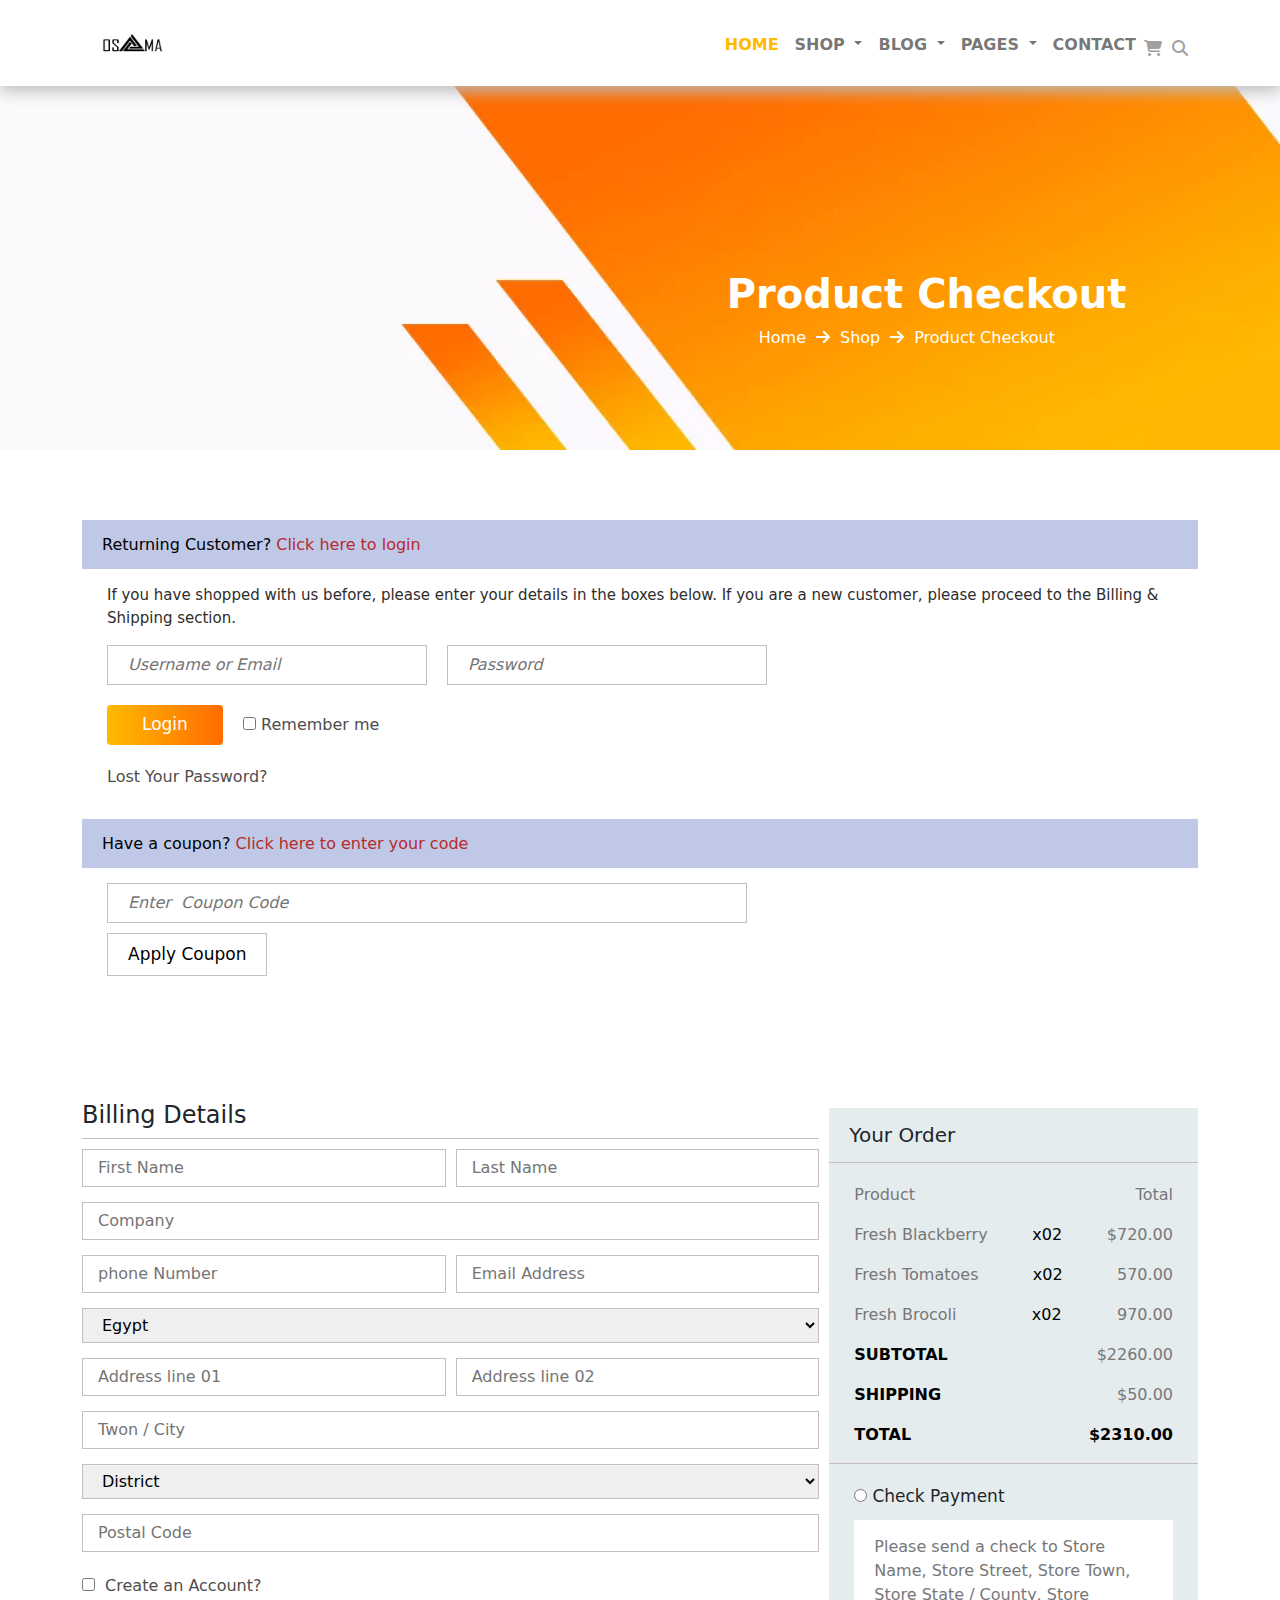
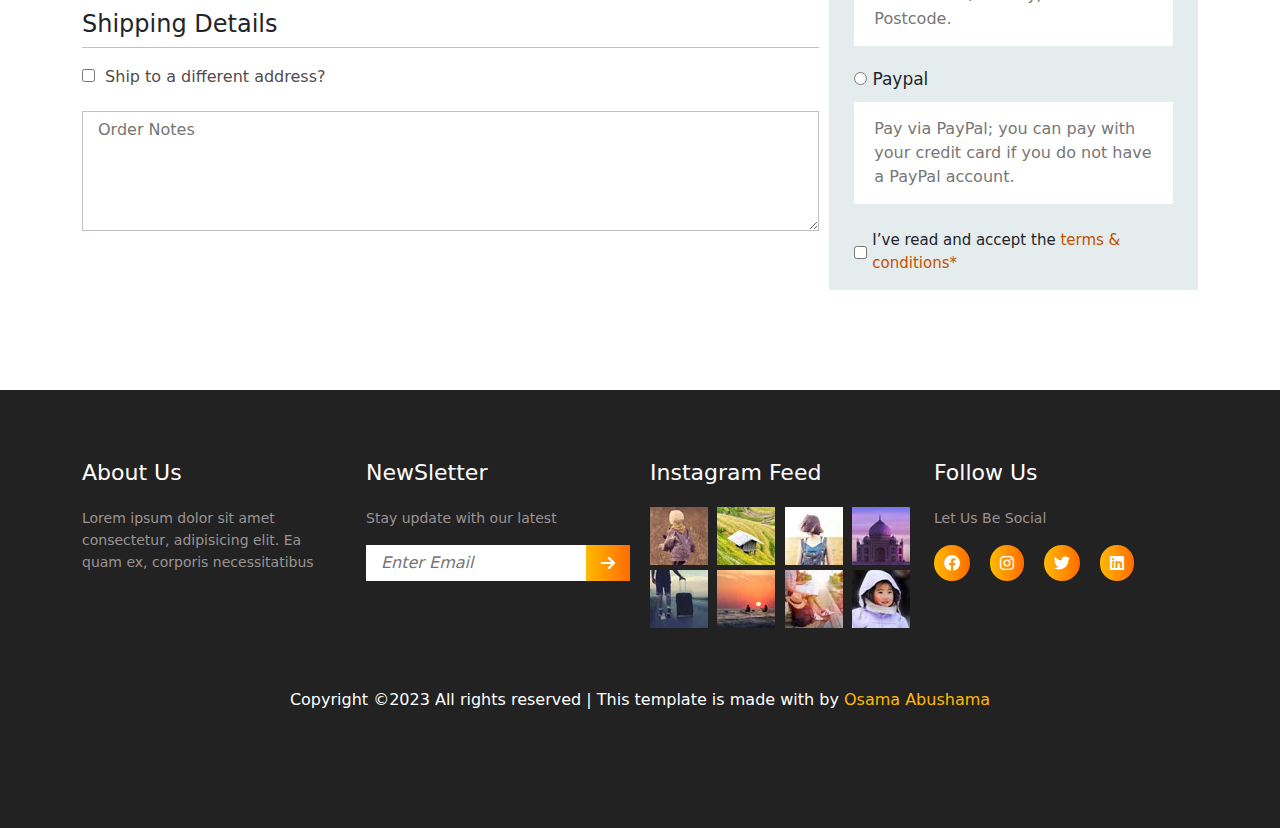
<file: checkout.html>
<!DOCTYPE html>
<html lang="en">
    <head>
        <meta charset="UTF-8" />
        <meta name="viewport" content="width=device-width, initial-scale=1.0" />
        <!-- FOnt Awesome -->
        <link rel="stylesheet" href="css/all.min.css" />
        <!-- Render All Element -->
        <link rel="stylesheet" href="css/normalize.css" />
        <!-- Css File -->
        <link rel="stylesheet" href="css/style.css" />
        <!-- Bootstrap File -->
        <link rel="stylesheet" href="Bootstrap/bootstrap.min.css" />
        <title>Osama</title>
    </head>
<body>
    <!-- Start Header -->
    <nav
        class="p-lg-2 navbar fixed-top navbar-expand-lg navbar-light bg-body-tertiary navy">
            <div class="container">
                <a class="navbar-brand fw-bold" href="index.html">
                <img src="img/logo.PNG" alt=""
                /></a>
                <button
                class="navbar-toggler border-0"
                type="button"
                data-bs-toggle="collapse"
                data-bs-target="#navbarNav"
                aria-controls="navbarNav"
                aria-expanded="false"
                aria-label="Toggle navigation">
                <i class="fa-sharp fa-solid fa-bars"></i>
                </button>
                <div class="collapse navbar-collapse justify-content-end" id="navbarNav">
                    <ul class="navbar-nav">
                        <li class="nav-item">
                            <a
                            class="nav-link active text-uppercase fw-bold"
                            aria-current="page"
                            href="index.html"
                            >Home</a>
                        </li>
                        <li class="nav-item dropdown">
                        <a
                        class="nav-link dropdown-toggle text-uppercase fw-bold"
                        href="#"
                        role="button"
                        data-bs-toggle="dropdown"
                        aria-expanded="false">
                        Shop
                        </a>
                    <ul
                        class="dropdown-menu text-uppercase mt-3 border-0 rounded-0 pt-0">
                        <li><a class="dropdown-item" href="product_details.html">Product Details</a></li>
                        <li><a class="dropdown-item" href="checkout.html" >Product Checkout</a></li>
                        <li><a class="dropdown-item" href="shopping_cart.html">Shopping Cart</a></li>
                        <li><a class="dropdown-item" href="confirmation.html">Confirmation</a></li>
                    </ul>
                        </li>
                        <li class="nav-item dropdown">
                        <a
                        class="nav-link dropdown-toggle text-uppercase fw-bold"
                        href="#"
                        role="button"
                        data-bs-toggle="dropdown"
                        aria-expanded="false">
                        Blog
                        </a>
                    <ul class="dropdown-menu text-uppercase mt-3 border-0 rounded-0 pt-0">
                        <li><a class="dropdown-item" href="blog_pages/blog.html" >Blog</a></li>
                        <li><a class="dropdown-item" href="blog_pages/blog_details.html" >Blog Details</a></li>
                    </ul>
                        </li>
                        <li class="nav-item dropdown">
                        <a
                        class="nav-link dropdown-toggle text-uppercase fw-bold"
                        href="#"
                        role="button"
                        data-bs-toggle="dropdown"
                        aria-expanded="false">
                        Pages
                        </a>
                    <ul
                    class="dropdown-menu mt-3 text-uppercase border-0 rounded-0 pt-0">
                    <li><a class="dropdown-item" href="pages/login.html">Login</a></li>
                    <li><a class="dropdown-item" href="pages/tracking.html">Tracking</a></li>
                    </ul>
                        </li>
                        <li class="nav-item">
                        <a class="nav-link text-uppercase fw-bold" href="contact.html">Contact</a>
                    </li>
                <li class="nav-item">
                <!-- <a class="nav-link log" href="#">Log In</a> -->
                <i class="fa-solid fa-cart-shopping"></i>
                </li>
                <li class="nav-item">
                <!-- <a class="nav-link" href="#">Register</a> -->
                <i class="glass fa-solid fa-magnifying-glass"></i>
                <input placeholder="Type to search..." />
                </li>
            </ul>
            </div>
        </div>
        </nav>
    <!-- End Header -->
        <!-- Start product define -->
    <div class="define">
        <div class="container">
            <div class="con">
                <h1>Product Checkout</h1>
                <ul>
                    <li><a href="index.html">Home</a></li>
                    <span><i class="fa-solid fa-arrow-right"></i></span>
                    <li><a href="product_details.html">Shop</a></li>
                    <span><i class="fa-solid fa-arrow-right"></i></span>
                    <li><a href="checkout.html">Product Checkout</a></li>
                </ul>
            </div>
        </div>
    </div>
    <!-- End product define -->
    <!-- Start CheckOut  -->
    <div class="checkout">
        <div class="container">
            <div class="customer">
                <h6 class="same">Returning Customer? 
                    <a href="">Click here to login</a>
                </h6>
                <p>If you have shopped with us before, 
                    please enter your details in the boxes below. 
                    If you are a new customer, please proceed to the Billing & Shipping section.
                </p>
                <form>
                    <input type="text" placeholder="Username or Email">
                    <input type="password" placeholder="Password ">
                </form>
                <button type="submit">Login</button>
                    <div class="remember">
                        <input type="checkbox" id="rem">
                        <label for="rem">Remember me</label>
                    </div>
                <a href="" class="lost">Lost Your Password?</a>
            </div>
        </div>
    </div>
    <!-- End CheckOut  -->
    <!-- Start Coupon -->
    <div class="coupon">
        <div class="container">
            <h6 class="same">Have a coupon?
                <a href="">Click here to enter your code</a>
            </h6>
            <form >
                <input type="text" placeholder="Enter  Coupon Code">
                <button type="submit">Apply Coupon</button>
            </form>
        </div>
    </div>
    <!-- End Coupon -->
    <!-- Start Billing -->
    <div class="billing">
        <div class="container">
            <h4>Billing Details</h4>
            <div class="details">
                <div class="form-and-shipping">
                    <form >
                        <div class="first">
                            <input type="text" placeholder="First Name">
                            <input type="text" placeholder="Last Name">
                        </div>
                        <input type="text" placeholder="Company" class="Company">
                        <div class="sec">
                            <input type="text" placeholder="phone Number">
                            <input type="email" placeholder="Email Address">
                        </div>
                        <select name="Country" id="Country">
                            <option value="Egypt">Egypt</option>
                            <option value="Egypt">UK</option>
                            <option value="Egypt">Saudi Arabia</option>
                        </select>
                        <div class="address">
                            <input type="text" placeholder="Address line 01">
                            <input type="text" placeholder="Address line 02">
                        </div>
                        <input type="text" placeholder="Twon / City" class="town">
                        <select name="District" id="District">
                            <option value="Egypt">District</option>
                            <option value="Egypt">District</option>
                            <option value="Egypt">District</option>
                        </select>
                        <input type="text" placeholder="Postal Code">
                        <input type="checkbox">
                        <input type="submit" value="Create an Account?">
                    </form>
                    <!-- ! Start Shipping Details -->
                <h4>Shipping Details</h4>
                <form>
                    <input type="checkbox">
                    <input type="submit" value="Ship to a different address?">
                    <textarea placeholder="Order Notes"></textarea>
                </form>
                <!-- ! End Shipping Details -->
                </div>
                <div class="order">
                    <h5>Your Order</h5>
                    <div class="parts">
                        <p>Product</p>
                        <span>Total</span>
                    </div>
                    <div class="parts">
                        <p>Fresh Blackberry </p>
                        <span>x02</span>
                        <span>$720.00</span>
                    </div>
                    <div class="parts">
                        <p>Fresh Tomatoes </p>
                        <span>x02</span>
                        <span>570.00</span>
                    </div>
                    <div class="parts">
                        <p>Fresh Brocoli  </p>
                        <span class="last">x02</span>
                        <span>970.00</span>
                    </div>
                    <div class="last">
                        <p>SUBTOTAL</p>
                        <span>$2260.00</span>
                    </div>
                    <div class="last">
                        <p>SHIPPING</p>
                        <span>$50.00</span>
                    </div>
                    <div class="last">
                        <p>TOTAL</p>
                        <span class="total">$2310.00</span>
                    </div>
                    <!-- ! Start Payment -->
                    <form>
                        <input type="radio" id="check" name="payment">
                        <label for="check">Check Payment</label>
                        <p class="pay">Please send a check to Store Name, Store Street, 
                            Store Town, Store State / County, Store Postcode.
                        </p>
                        <input type="radio" id="check" name="payment">
                        <label for="check">Paypal</label>
                        <p class="pay">Pay via PayPal; you can pay with your credit card if you do not 
                            have a PayPal account.</p>
                        <div class="terms">
                            <input type="checkbox">
                            <p>I’ve read and accept the 
                                <a href="">terms & conditions*</a>
                            </p>
                        </div>
                    </form>
                    <!-- ! End Payment -->
                </div>
            </div>
        </div>
    </div>
    <!-- End Billing -->
    <!-- Start footer -->
        <div class="footer">
            <div class="container">
                <div class="foot">
                    <h2>About Us</h2>
                    <p>Lorem ipsum dolor sit amet consectetur, 
                    adipisicing elit. Ea quam ex, corporis necessitatibus 
                    </p>
                </div>
                <div class="foot">
                    <h2>NewSletter</h2>
                    <p>Stay update with our latest</p>
                    <form>
                    <input type="email" placeholder="Enter Email">
                    <i class="fa-solid fa-arrow-right"></i>
                    </form>
                </div>
                <div class="foot">
                    <h2>Instagram Feed</h2>
                    <div class="imgs">
                    <img src="img/f1.webp" alt="">
                    <img src="img/f2.webp" alt="">
                    <img src="img/f3.webp" alt="">
                    <img src="img/f4.webp" alt="">
                    <img src="img/f5.webp" alt="">
                    <img src="img/f6.webp" alt="">
                    <img src="img/f7.webp" alt="">
                    <img src="img/f8.webp" alt="">
                    </div>
                </div>
                <div class="foot">
                    <h2>Follow Us</h2>
                    <p>Let Us Be Social</p>
                    <div class="social">
                    <a href=""><i class="fa-brands fa-facebook"></i></a>
                    <a href=""><i class="fa-brands fa-instagram"></i></a>
                    <a href=""><i class="fa-brands fa-twitter"></i></a>
                    <a href=""><i class="fa-brands fa-linkedin"></i></a>
                    </div>
                </div>
                </div>
                <p class="f">Copyright &copy;2023 All rights reserved | This template is made with by <span>Osama Abushama</span></p>
            </div>
        <!-- End footer -->

    <script src="Bootstrap/bootstrap.bundle.min.js"></script>
</body>
</html>
</file>
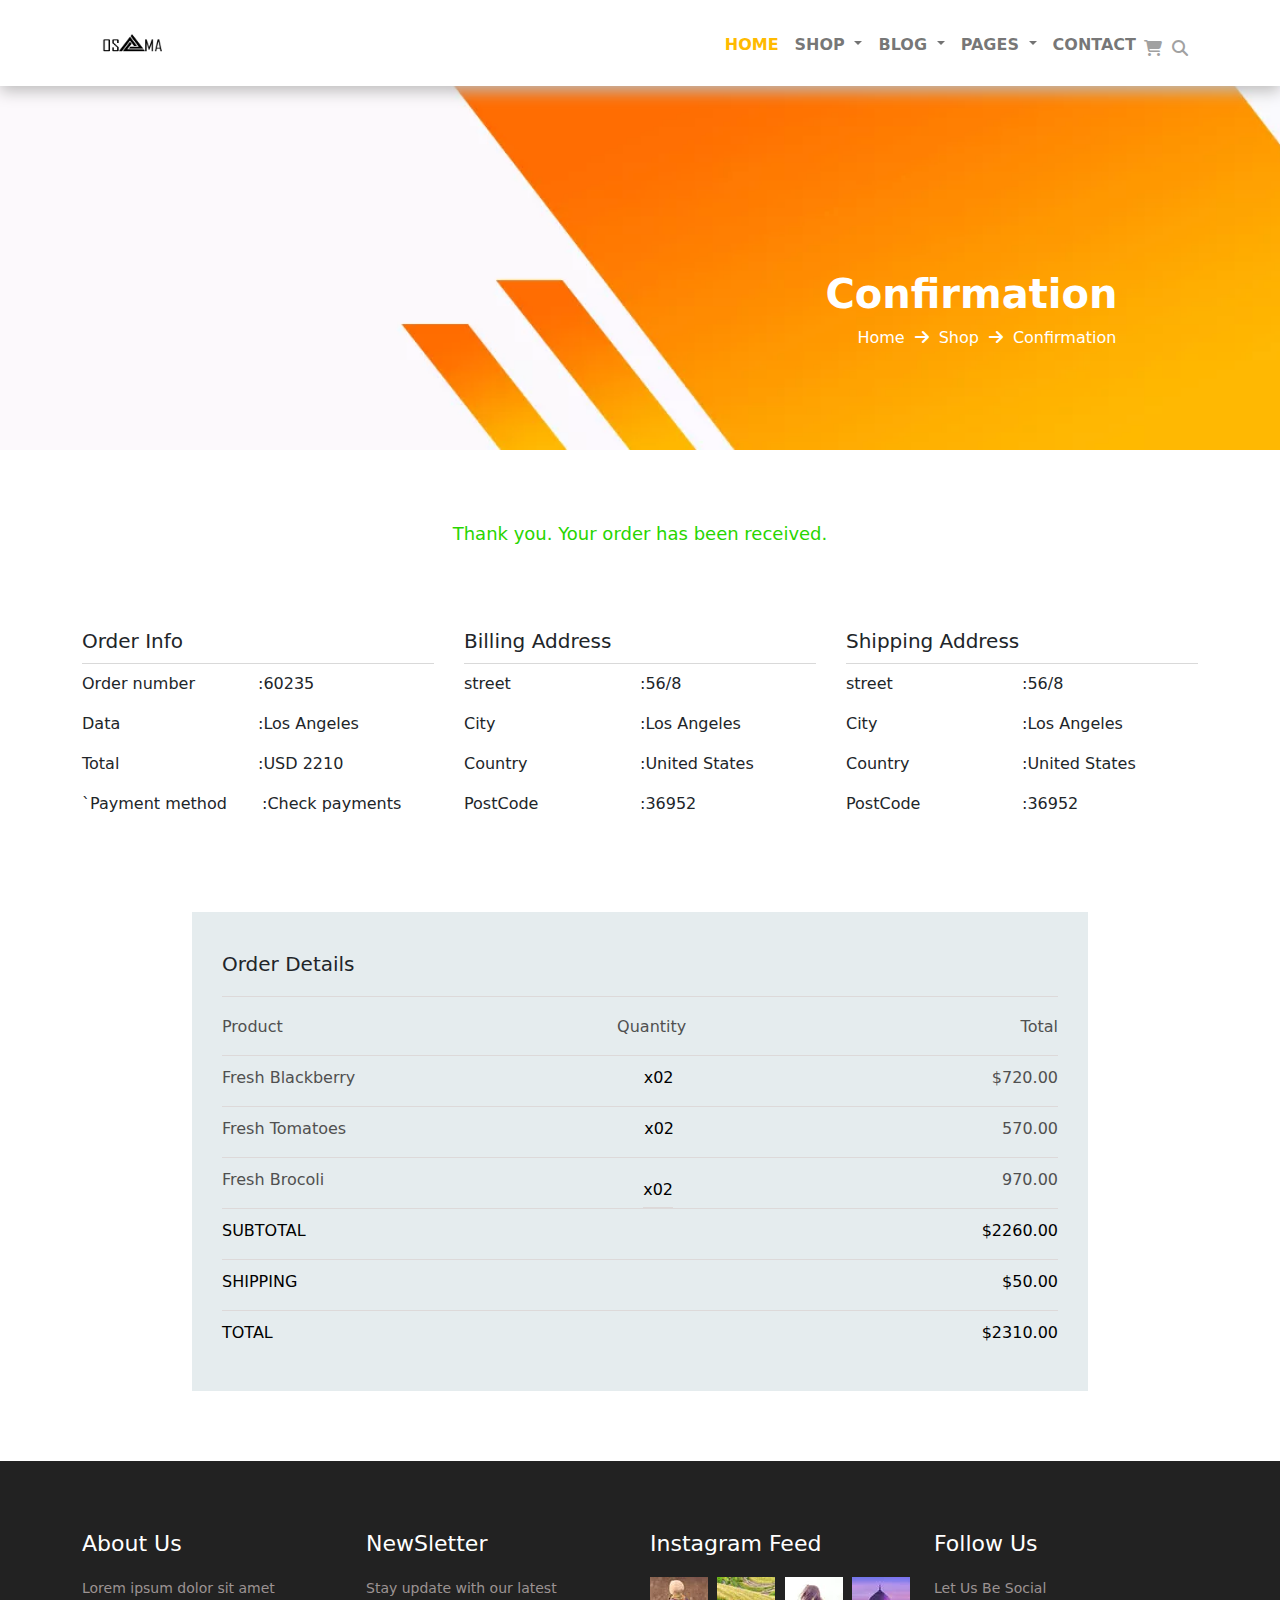
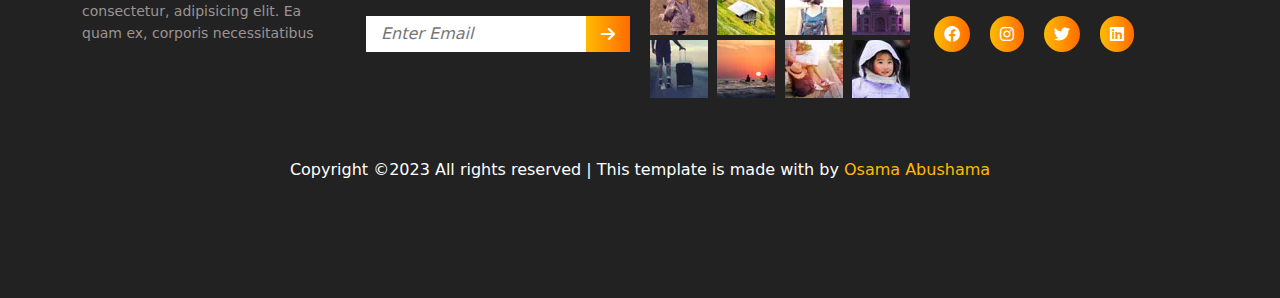
<file: confirmation.html>
<!DOCTYPE html>
<html lang="en">
    <head>
        <meta charset="UTF-8" />
        <meta name="viewport" content="width=device-width, initial-scale=1.0" />
        <!-- FOnt Awesome -->
        <link rel="stylesheet" href="css/all.min.css" />
        <!-- Render All Element -->
        <link rel="stylesheet" href="css/normalize.css" />
        <!-- Css File -->
        <link rel="stylesheet" href="css/style.css" />
        <!-- Bootstrap File -->
        <link rel="stylesheet" href="Bootstrap/bootstrap.min.css" />
        <title>Osama</title>
    </head>
<body>
    <!-- Start Header -->
    <nav
        class="p-lg-2 navbar fixed-top navbar-expand-lg navbar-light bg-body-tertiary navy">
            <div class="container">
                <a class="navbar-brand fw-bold" href="index.html">
                <img src="img/logo.PNG" alt=""
                /></a>
                <button
                class="navbar-toggler border-0"
                type="button"
                data-bs-toggle="collapse"
                data-bs-target="#navbarNav"
                aria-controls="navbarNav"
                aria-expanded="false"
                aria-label="Toggle navigation">
                <i class="fa-sharp fa-solid fa-bars"></i>
                </button>
                <div class="collapse navbar-collapse justify-content-end" id="navbarNav">
                    <ul class="navbar-nav">
                        <li class="nav-item">
                            <a
                            class="nav-link active text-uppercase fw-bold"
                            aria-current="page"
                            href="index.html"
                            >Home</a>
                        </li>
                        <li class="nav-item dropdown">
                        <a
                        class="nav-link dropdown-toggle text-uppercase fw-bold"
                        href="#"
                        role="button"
                        data-bs-toggle="dropdown"
                        aria-expanded="false">
                        Shop
                        </a>
                    <ul
                        class="dropdown-menu text-uppercase mt-3 border-0 rounded-0 pt-0">
                        <li><a class="dropdown-item" href="product_details.html">Product Details</a></li>
                        <li><a class="dropdown-item" href="checkout.html" >Product Checkout</a></li>
                        <li><a class="dropdown-item" href="shopping_cart.html">Shopping Cart</a></li>
                        <li><a class="dropdown-item" href="confirmation.html" >Confirmation</a></li>
                    </ul>
                        </li>
                        <li class="nav-item dropdown">
                        <a
                        class="nav-link dropdown-toggle text-uppercase fw-bold"
                        href="#"
                        role="button"
                        data-bs-toggle="dropdown"
                        aria-expanded="false">
                        Blog
                        </a>
                    <ul class="dropdown-menu text-uppercase mt-3 border-0 rounded-0 pt-0">
                        <li><a class="dropdown-item" href="blog_pages/blog.html" >Blog</a></li>
                        <li><a class="dropdown-item" href="blog_pages/blog_details.html" >Blog Details</a></li>
                    </ul>
                        </li>
                        <li class="nav-item dropdown">
                        <a
                        class="nav-link dropdown-toggle text-uppercase fw-bold"
                        href="#"
                        role="button"
                        data-bs-toggle="dropdown"
                        aria-expanded="false">
                        Pages
                        </a>
                    <ul
                    class="dropdown-menu mt-3 text-uppercase border-0 rounded-0 pt-0">
                    <li><a class="dropdown-item" href="pages/login.html">Login</a></li>
                    <li><a class="dropdown-item" href="pages/tracking.html">Tracking</a></li>
                    </ul>
                        </li>
                        <li class="nav-item">
                        <a class="nav-link text-uppercase fw-bold" href="contact.html">Contact</a>
                    </li>
                <li class="nav-item">
                <!-- <a class="nav-link log" href="#">Log In</a> -->
                <i class="fa-solid fa-cart-shopping"></i>
                </li>
                <li class="nav-item">
                <!-- <a class="nav-link" href="#">Register</a> -->
                <i class="glass fa-solid fa-magnifying-glass"></i>
                <input placeholder="Type to search..." />
                </li>
            </ul>
            </div>
        </div>
        </nav>
    <!-- End Header -->
        <!-- Start product define -->
    <div class="define">
        <div class="container">
            <div class="con">
                <h1>Confirmation</h1>
                <ul>
                    <li><a href="index.html">Home</a></li>
                    <span><i class="fa-solid fa-arrow-right"></i></span>
                    <li><a href="product_details.html">Shop</a></li>
                    <span><i class="fa-solid fa-arrow-right"></i></span>
                    <li><a href="checkout.html">Confirmation</a></li>
                </ul>
            </div>
        </div>
    </div>
    <!-- End product define -->
    <!-- Start confirmation -->
    <div class="confirmation">
        <h5>Thank you. Your order has been received.</h5>
        <div class="container">
            <div class="order-info">
                <h4>Order Info</h4>
                <div class="text">
                    <p>Order number</p>
                    <span>:60235</span>
                </div>
                <div class="text">
                    <p>Data</p>
                    <span>:Los Angeles</span>
                </div>
                <div class="text">
                    <p>Total</p>
                    <span>:USD 2210</span>
                </div>
                <div class="text">`
                    <p>Payment method</p>
                    <span>:Check payments</span>
                </div>
            </div>
            <div class="order-info">
                <h4>Billing Address</h4>
                <div class="text">
                    <p>street</p>
                    <span>:56/8</span>
                </div>
                <div class="text">
                    <p>City</p>
                    <span>:Los Angeles</span>
                </div>
                <div class="text">
                    <p>Country</p>
                    <span>:United States</span>
                </div>
                <div class="text">
                    <p>PostCode</p>
                    <span>:36952</span>
                </div>
            </div>
            <div class="order-info">
                <h4>Shipping Address</h4>
                <div class="text">
                    <p>street</p>
                    <span>:56/8</span>
                </div>
                <div class="text">
                    <p>City</p>
                    <span>:Los Angeles</span>
                </div>
                <div class="text">
                    <p>Country</p>
                    <span>:United States</span>
                </div>
                <div class="text">
                    <p>PostCode</p>
                    <span>:36952</span>
                </div>
            </div>
        </div>
    </div>
    <!-- End confirmation -->
    <!-- Start order confirmation  -->
    <div class="order-confirm">
        <div class="container">
            <h5>Order Details</h5>
            <div class="order">
                <div class="parts">
                    <p>Product</p>
                    <p>Quantity</p>
                    <span>Total</span>
                </div>
                <div class="parts">
                    <p>Fresh Blackberry </p>
                    <span>x02</span>
                    <span>$720.00</span>
                </div>
                <div class="parts">
                    <p>Fresh Tomatoes </p>
                    <span>x02</span>
                    <span>570.00</span>
                </div>
                <div class="parts">
                    <p>Fresh Brocoli  </p>
                    <span class="last">x02</span>
                    <span>970.00</span>
                </div>
                <div class="last">
                    <p>SUBTOTAL</p>
                    <span>$2260.00</span>
                </div>
                <div class="last">
                    <p>SHIPPING</p>
                    <span>$50.00</span>
                </div>
                <div class="last">
                    <p>TOTAL</p>
                    <span class="total">$2310.00</span>
                </div>
            </div>
        </div>
    </div>
    <!-- End order confirmation  -->
        <!-- Start footer -->
        <div class="footer">
            <div class="container">
                <div class="foot">
                    <h2>About Us</h2>
                    <p>Lorem ipsum dolor sit amet consectetur, 
                        adipisicing elit. Ea quam ex, corporis necessitatibus 
                    </p>
                </div>
                <div class="foot">
                    <h2>NewSletter</h2>
                    <p>Stay update with our latest</p>
                    <form>
                        <input type="email" placeholder="Enter Email">
                        <i class="fa-solid fa-arrow-right"></i>
                    </form>
                </div>
                <div class="foot">
                    <h2>Instagram Feed</h2>
                    <div class="imgs">
                        <img src="img/f1.webp" alt="">
                        <img src="img/f2.webp" alt="">
                        <img src="img/f3.webp" alt="">
                        <img src="img/f4.webp" alt="">
                        <img src="img/f5.webp" alt="">
                        <img src="img/f6.webp" alt="">
                        <img src="img/f7.webp" alt="">
                        <img src="img/f8.webp" alt="">
                    </div>
                </div>
                <div class="foot">
                    <h2>Follow Us</h2>
                    <p>Let Us Be Social</p>
                    <div class="social">
                        <a href=""><i class="fa-brands fa-facebook"></i></a>
                        <a href=""><i class="fa-brands fa-instagram"></i></a>
                        <a href=""><i class="fa-brands fa-twitter"></i></a>
                        <a href=""><i class="fa-brands fa-linkedin"></i></a>
                    </div>
                </div>
            </div>
            <p class="f">Copyright &copy;2023 All rights reserved | This template is made with by <span>Osama Abushama</span></p>
        </div>
        <!-- End footer -->


    <script src="Bootstrap/bootstrap.bundle.min.js"></script>
</body>
</html>
</file>
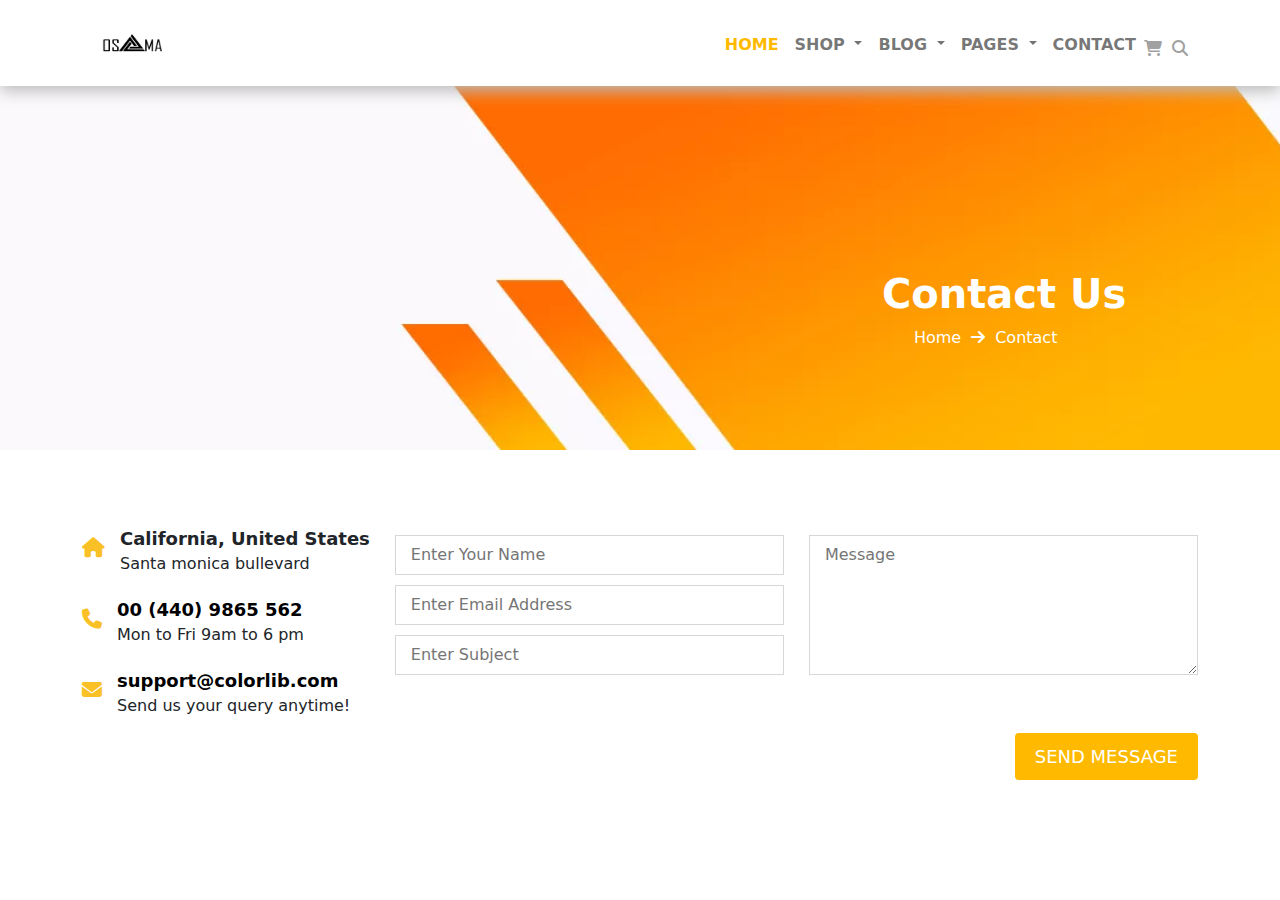
<file: contact.html>
<!DOCTYPE html>
<html lang="en">
    <head>
        <meta charset="UTF-8" />
        <meta name="viewport" content="width=device-width, initial-scale=1.0" />
        <!-- FOnt Awesome -->
        <link rel="stylesheet" href="css/all.min.css" />
        <!-- Render All Element -->
        <link rel="stylesheet" href="css/normalize.css" />
        <!-- Css File -->
        <link rel="stylesheet" href="css/style.css" />
        <!-- Bootstrap File -->
        <link rel="stylesheet" href="Bootstrap/bootstrap.min.css" />
        <title>Osama</title>
    </head>
<body>
    <!-- Start Header -->
    <nav class="p-lg-2 navbar fixed-top navbar-expand-lg navbar-light bg-body-tertiary navy">
            <div class="container">
                <a class="navbar-brand fw-bold" href="index.html">
                <img src="img/logo.PNG" alt=""
                /></a>
                <button
                class="navbar-toggler border-0"
                type="button"
                data-bs-toggle="collapse"
                data-bs-target="#navbarNav"
                aria-controls="navbarNav"
                aria-expanded="false"
                aria-label="Toggle navigation">
                <i class="fa-sharp fa-solid fa-bars"></i>
                </button>
                <div class="collapse navbar-collapse justify-content-end" id="navbarNav">
                    <ul class="navbar-nav">
                        <li class="nav-item">
                            <a
                            class="nav-link active text-uppercase fw-bold"
                            aria-current="page"
                            href="index.html"
                            >Home</a>
                        </li>
                        <li class="nav-item dropdown">
                        <a
                        class="nav-link dropdown-toggle text-uppercase fw-bold"
                        href="#"
                        role="button"
                        data-bs-toggle="dropdown"
                        aria-expanded="false">
                        Shop
                        </a>
                    <ul
                        class="dropdown-menu text-uppercase mt-3 border-0 rounded-0 pt-0">
                        <li><a class="dropdown-item" href="product_details.html">Product Details</a></li>
                        <li><a class="dropdown-item" href="checkout.html" >Product Checkout</a></li>
                        <li><a class="dropdown-item" href="shopping_cart.html">Shopping Cart</a></li>
                        <li><a class="dropdown-item" href="confirmation.html">Confirmation</a></li>
                    </ul>
                        </li>
                        <li class="nav-item dropdown">
                        <a
                        class="nav-link dropdown-toggle text-uppercase fw-bold"
                        href="#"
                        role="button"
                        data-bs-toggle="dropdown"
                        aria-expanded="false">
                        Blog
                        </a>
                    <ul class="dropdown-menu text-uppercase mt-3 border-0 rounded-0 pt-0">
                        <li><a class="dropdown-item" href="blog_pages/blog.html" >Blog</a></li>
                        <li><a class="dropdown-item" href="blog_pages/blog_details.html" >Blog Details</a></li>
                    </ul>
                        </li>
                        <li class="nav-item dropdown">
                        <a
                        class="nav-link dropdown-toggle text-uppercase fw-bold"
                        href="#"
                        role="button"
                        data-bs-toggle="dropdown"
                        aria-expanded="false">
                        Pages
                        </a>
                    <ul
                    class="dropdown-menu mt-3 text-uppercase border-0 rounded-0 pt-0">
                    <li><a class="dropdown-item" href="pages/login.html">Login</a></li>
                    <li><a class="dropdown-item" href="pages/tracking.html">Tracking</a></li>
                    </ul>
                        </li>
                        <li class="nav-item">
                        <a class="nav-link text-uppercase fw-bold" href="contact.html">Contact</a>
                    </li>
                <li class="nav-item">
                <!-- <a class="nav-link log" href="#">Log In</a> -->
                <i class="fa-solid fa-cart-shopping"></i>
                </li>
                <li class="nav-item">
                <!-- <a class="nav-link" href="#">Register</a> -->
                <i class="glass fa-solid fa-magnifying-glass"></i>
                <input placeholder="Type to search..." />
                </li>
            </ul>
            </div>
        </div>
        </nav>
    <!-- End Header -->
    <!-- Start product define -->
    <div class="define">
        <div class="container">
            <div class="con">
                <h1>Contact Us</h1>
                <ul>
                    <li><a href="index.html">Home</a></li>
                    <span><i class="fa-solid fa-arrow-right"></i></span>
                    <li><a href="contact.html">Contact</a></li>
                </ul>
            </div>
        </div>
    </div>
    <!-- End product define -->
    <!-- Start Contact -->
    <div class="contact">
        <div class="container">
            <div class="contact-content">
                <div class="phone-email-sect">
                    <div class="details">
                        <i class="fa-solid fa-house"></i>
                        <div class="txt">
                            <p>California, United States</p>
                            <span>Santa monica bullevard</span>
                        </div>
                    </div>
                    <div class="details">
                        <i class="fa-solid fa-phone"></i>
                        <div class="txt">
                            <p><a href="tel:00 (440) 9865 562">00 (440) 9865 562</a></p>
                            <span>Mon to Fri 9am to 6 pm</span>
                        </div>
                    </div>
                    <div class="details">
                        <i class="fa-solid fa-envelope"></i>
                        <div class="txt">
                            <p><a href="mailto:support@colorlib.com">support@colorlib.com</a></p>
                            <span>Send us your query anytime!</span>
                        </div>
                    </div>
                </div>
                <form>
                    <div class="name-form">
                        <input type="text" placeholder="Enter Your Name">
                        <input type="text" placeholder="Enter Email Address">
                        <input type="text" placeholder="Enter Subject">
                    </div>
                </form>
                <textarea placeholder="Message"></textarea>
            </div>
            <button type="submit">Send Message</button>
        </div>
    </div>
    <!-- End Contact -->

    <script src="Bootstrap/bootstrap.bundle.min.js"></script>
</body>
</html>
</file>
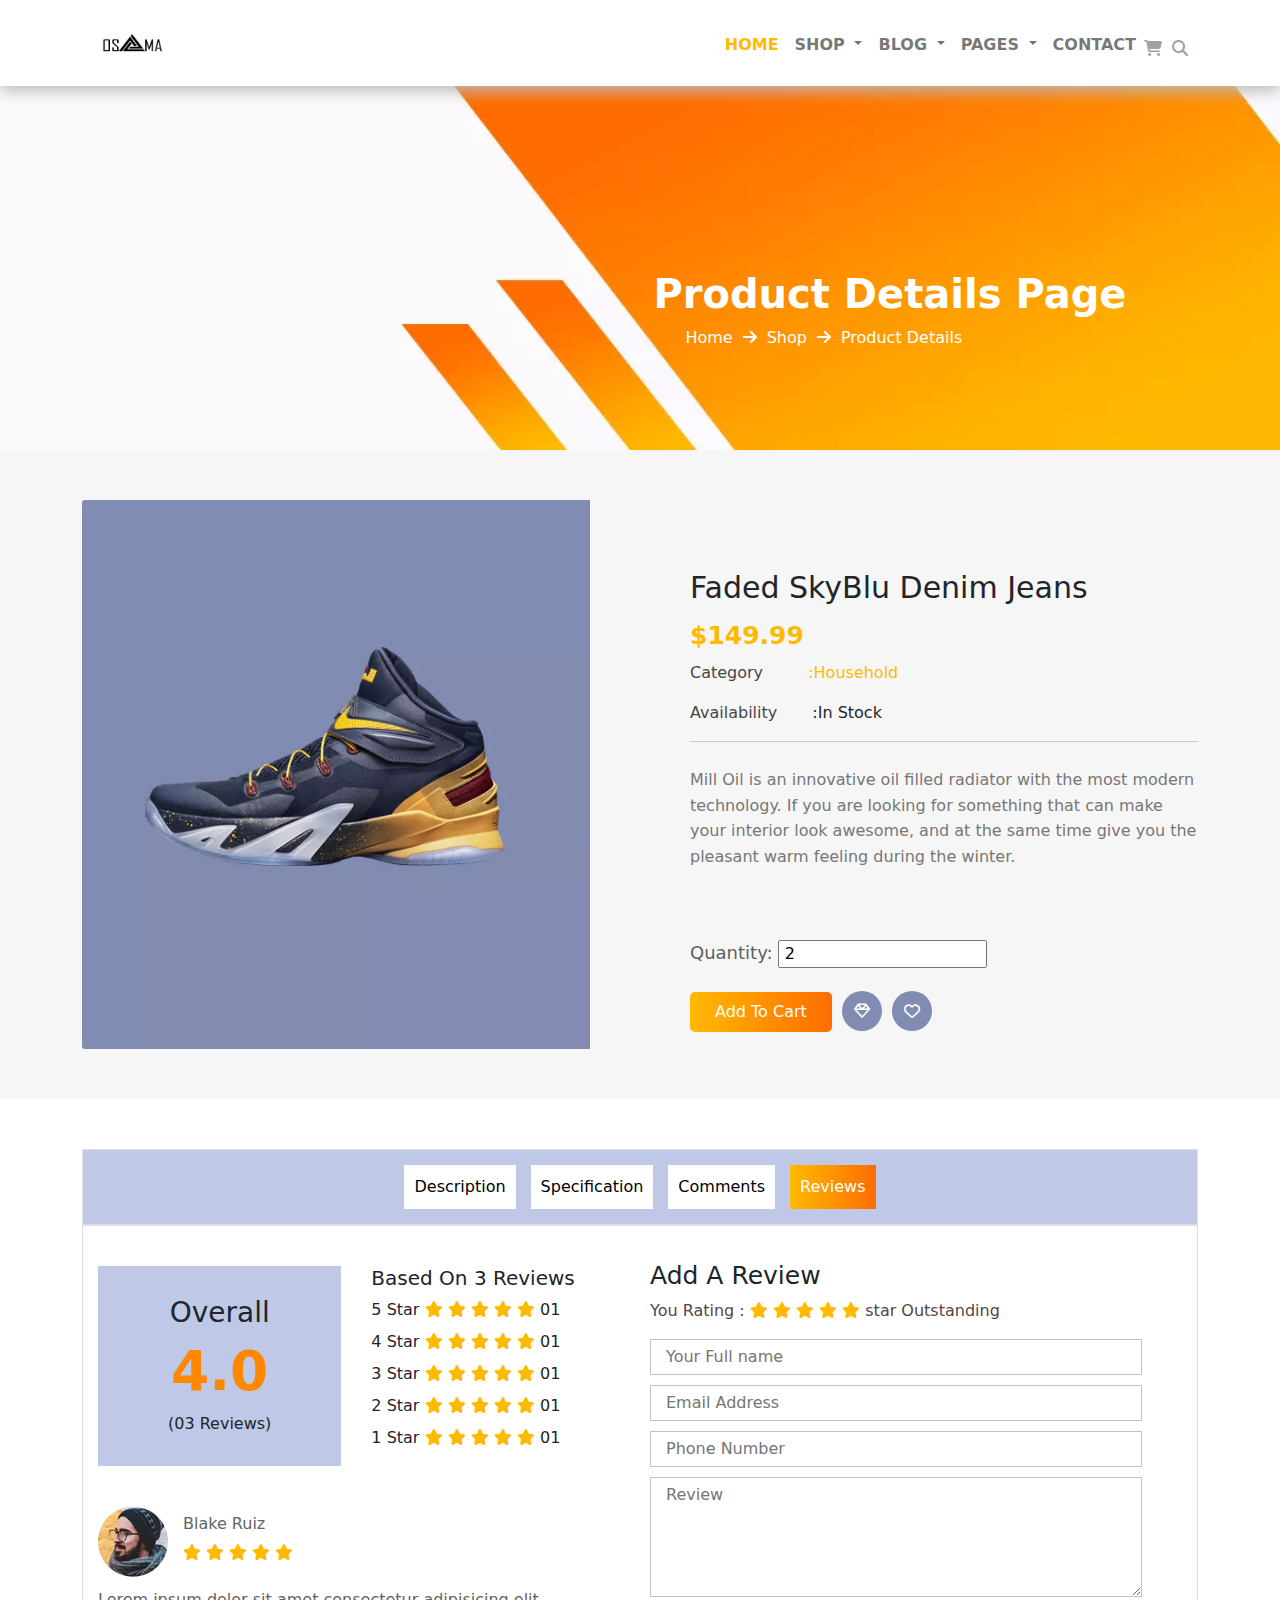
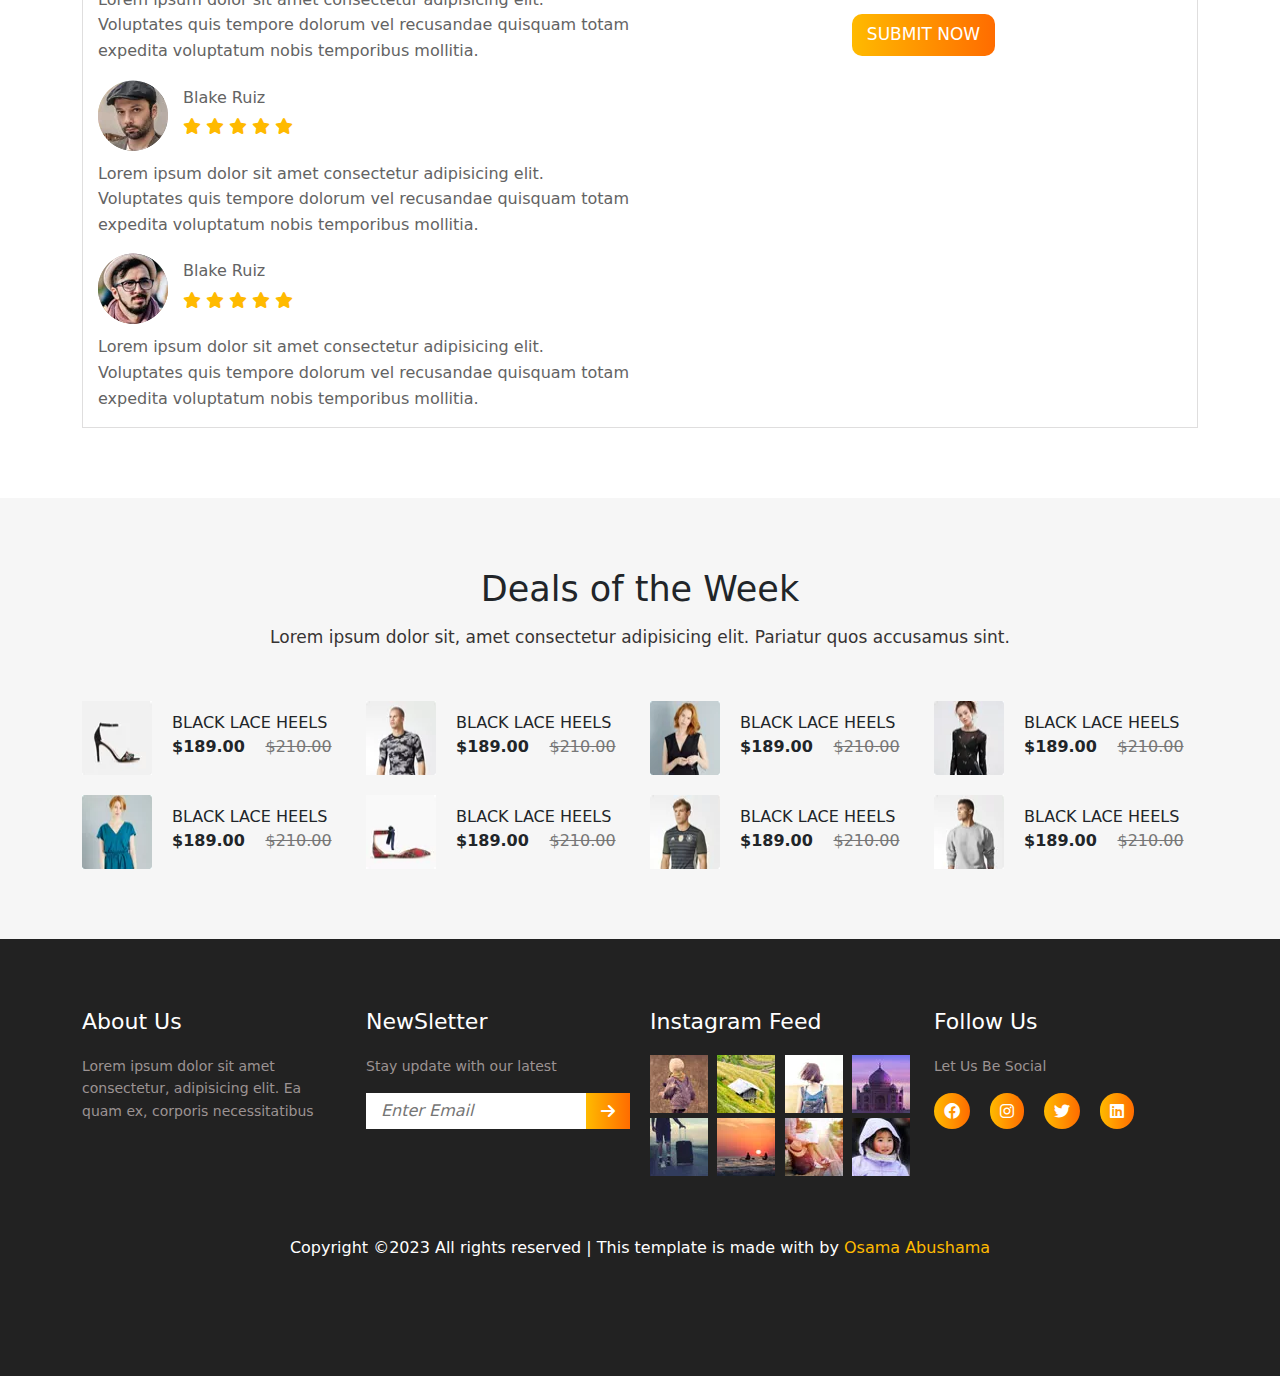
<file: product_details.html>
<!DOCTYPE html>
<html lang="en">
    <head>
        <meta charset="UTF-8" />
        <meta name="viewport" content="width=device-width, initial-scale=1.0" />
        <!-- FOnt Awesome -->
        <link rel="stylesheet" href="css/all.min.css" />
        <!-- Render All Element -->
        <link rel="stylesheet" href="css/normalize.css" />
        <!-- Css File -->
        <link rel="stylesheet" href="css/style.css" />
        <!-- Bootstrap File -->
        <link rel="stylesheet" href="Bootstrap/bootstrap.min.css" />
        <title>Product Details</title>
    </head>
<body>
    <!-- Start Header -->
    <nav
    class="p-lg-2 navbar fixed-top navbar-expand-lg navbar-light bg-body-tertiary navy">
    <div class="container">
        <a class="navbar-brand fw-bold" href="index.html">
        <img src="img/logo.PNG" alt=""
        /></a>
        <button
        class="navbar-toggler border-0"
        type="button"
        data-bs-toggle="collapse"
        data-bs-target="#navbarNav"
        aria-controls="navbarNav"
        aria-expanded="false"
        aria-label="Toggle navigation">
        <i class="fa-sharp fa-solid fa-bars"></i>
        </button>
        <div
        class="collapse navbar-collapse justify-content-end"
        id="navbarNav">
        <ul class="navbar-nav">
            <li class="nav-item">
            <a
                class="nav-link active text-uppercase fw-bold"
                aria-current="page"
                href="index.html"
                >Home</a
            >
            </li>
            <li class="nav-item dropdown">
            <a
                class="nav-link dropdown-toggle text-uppercase fw-bold"
                href="#"
                role="button"
                data-bs-toggle="dropdown"
                aria-expanded="false">
                Shop
            </a>
            <ul
                class="dropdown-menu text-uppercase mt-3 border-0 rounded-0 pt-0">
                <li><a class="dropdown-item" href="product_details.html">Product Details</a></li>
                <li><a class="dropdown-item" href="checkout.html" >Product Checkout</a></li>
                <li><a class="dropdown-item" href="shopping_cart.html">Shopping Cart</a></li>
                <li><a class="dropdown-item" href="confirmation.html" >Confirmation</a></li>
            </ul>
            </li>
            <li class="nav-item dropdown">
                <a
                class="nav-link dropdown-toggle text-uppercase fw-bold"
                href="#"
                role="button"
                data-bs-toggle="dropdown"
                aria-expanded="false">
                Blog
            </a>
            <ul
                class="dropdown-menu text-uppercase mt-3 border-0 rounded-0 pt-0">
                <li><a class="dropdown-item" href="blog_pages/blog.html" >Blog</a></li>
                <li><a class="dropdown-item" href="blog_pages/blog_details.html" >Blog Details</a></li>
                </ul>
            </li>
            <li class="nav-item dropdown">
                <a
                class="nav-link dropdown-toggle text-uppercase fw-bold"
                href="#"
                role="button"
                data-bs-toggle="dropdown"
                aria-expanded="false">
                Pages
                </a>
                <ul
                class="dropdown-menu mt-3 text-uppercase border-0 rounded-0 pt-0">
                <li><a class="dropdown-item" href="pages/login.html">Login</a></li>
                <li><a class="dropdown-item" href="pages/tracking.html">Tracking</a></li>
            </ul>
            </li>
            <li class="nav-item">
                <a class="nav-link text-uppercase fw-bold" href="contact.html">Contact</a>
            </li>
            <li class="nav-item">
                <!-- <a class="nav-link log" href="#">Log In</a> -->
                <i class="fa-solid fa-cart-shopping"></i>
            </li>
            <li class="nav-item">
            <!-- <a class="nav-link" href="#">Register</a> -->
            <i class="glass fa-solid fa-magnifying-glass"></i>
            <input placeholder="Type to search..." />
            </li>
            </ul>
        </div>
        </div>
    </nav>
    <!-- End Header -->
    <!-- Start product define -->
    <div class="define">
        <div class="container">
            <div class="con">
                <h1>Product Details Page</h1>
                <ul>
                    <li><a href="index.html">Home</a></li>
                    <span><i class="fa-solid fa-arrow-right"></i></span>
                    <li><a href="product_details.html">Shop</a></li>
                    <span><i class="fa-solid fa-arrow-right"></i></span>
                    <li><a href="product_details.html">Product Details</a></li>
                </ul>
            </div>
        </div>
    </div>
    <!-- End product define -->
    <!-- Start Post define -->
    <div class="post-define">
        <div class="container">
            <img src="img/s-p1.webp" alt="">
            <div class="two-cards">
                <div class="text-above">
                    <h2>Faded SkyBlu Denim Jeans</h2>
                    <h5>$149.99</h5>
                    <p class="cat"><a href="#">Category</a> <span>:Household</span></p>
                    <p ><a href="#">Availability</a> <span>:In Stock</span></p>
                </div>
                <p class="ava">Mill Oil is an innovative oil filled radiator with the most modern technology. 
                    If you are looking for something that can make your interior look awesome, 
                    and at the same time give you the pleasant warm feeling during the winter.
                </p>
                <form>
                    <label for="Quantity">Quantity:</label>
                    <input type="number" id="Quantity" value="2">
                </form>
                <div class="end">
                    <button type="submit">Add To Cart</button>
                <a href=""><i class="fa-regular fa-gem"></i></a>
                <a href=""><i class="fa-regular fa-heart"></i></a>
                </div>
            </div>
        </div>
    </div>
    <!-- end Post define -->
    <!-- Start Review -->
    <div class="reviews">
        <div class="container">
            <div class="nav">
                <ul>
                    <li><a href="">Description</a></li>
                    <li><a href="">Specification</a></li>
                    <li><a href="">Comments</a></li>
                    <li><a href="" class="active">Reviews</a></li>
                </ul>
            </div>
            <div class="rest-of-content">
                <div class="in-details">
                    <div class="content-of-all">
                        <div class="overall">
                            <div class="text">
                                <h3>Overall</h3>
                            <h1>4.0</h1>
                            <span>(03 Reviews)</span>
                            </div>
                            <div class="rev">
                                <h2>Based On 3 Reviews</h2>
                                <div class="star">
                                    <p>5 Star
                                        <span><i class="fa-solid fa-star"></i></span>
                                        <span><i class="fa-solid fa-star"></i></span>
                                        <span><i class="fa-solid fa-star"></i></span>
                                        <span><i class="fa-solid fa-star"></i></span>
                                        <span><i class="fa-solid fa-star"></i></span>
                                        01
                                    </p>
                                    <p>4 Star
                                        <span><i class="fa-solid fa-star"></i></span>
                                        <span><i class="fa-solid fa-star"></i></span>
                                        <span><i class="fa-solid fa-star"></i></span>
                                        <span><i class="fa-solid fa-star"></i></span>
                                        <span><i class="fa-solid fa-star"></i></span>
                                        01
                                    </p>
                                    <p>
                                        3 Star
                                        <span><i class="fa-solid fa-star"></i></span>
                                        <span><i class="fa-solid fa-star"></i></span>
                                        <span><i class="fa-solid fa-star"></i></span>
                                        <span><i class="fa-solid fa-star"></i></span>
                                        <span><i class="fa-solid fa-star"></i></span>
                                        01
                                    </p>
                                    <p>
                                        2 Star
                                        <span><i class="fa-solid fa-star"></i></span>
                                        <span><i class="fa-solid fa-star"></i></span>
                                        <span><i class="fa-solid fa-star"></i></span>
                                        <span><i class="fa-solid fa-star"></i></span>
                                        <span><i class="fa-solid fa-star"></i></span>
                                        01
                                    </p>
                                    <p>
                                        1 Star
                                        <span><i class="fa-solid fa-star"></i></span>
                                        <span><i class="fa-solid fa-star"></i></span>
                                        <span><i class="fa-solid fa-star"></i></span>
                                        <span><i class="fa-solid fa-star"></i></span>
                                        <span><i class="fa-solid fa-star"></i></span>
                                        01
                                    </p>
                                </div>
                            </div>
                        </div>
                        <div class="people">
                            <div class="review-five-star">
                                <img src="img/review-1.webp" alt="">
                                <div class="inf">
                                <p>Blake Ruiz</p>
                                <span><i class="fa-solid fa-star"></i></span>
                                <span><i class="fa-solid fa-star"></i></span>
                                <span><i class="fa-solid fa-star"></i></span>
                                <span><i class="fa-solid fa-star"></i></span>
                                <span><i class="fa-solid fa-star"></i></span>
                                </div>
                            </div>
                            <p>Lorem ipsum dolor sit amet consectetur adipisicing elit. 
                                Voluptates quis tempore dolorum vel recusandae quisquam totam expedita 
                                voluptatum nobis temporibus mollitia.</p>
                        </div>
                        <div class="people">
                            <div class="review-five-star">
                                <img src="img/review-2.webp" alt="">
                                <div class="inf">
                                <p>Blake Ruiz</p>
                                <span><i class="fa-solid fa-star"></i></span>
                                <span><i class="fa-solid fa-star"></i></span>
                                <span><i class="fa-solid fa-star"></i></span>
                                <span><i class="fa-solid fa-star"></i></span>
                                <span><i class="fa-solid fa-star"></i></span>
                                </div>
                            </div>
                            <p>Lorem ipsum dolor sit amet consectetur adipisicing elit. 
                                Voluptates quis tempore dolorum vel recusandae quisquam totam expedita 
                                voluptatum nobis temporibus mollitia.</p>
                        </div>
                        <div class="people">
                            <div class="review-five-star">
                                <img src="img/review-3.webp" alt="">
                                <div class="inf">
                                <p>Blake Ruiz</p>
                                <span><i class="fa-solid fa-star"></i></span>
                                <span><i class="fa-solid fa-star"></i></span>
                                <span><i class="fa-solid fa-star"></i></span>
                                <span><i class="fa-solid fa-star"></i></span>
                                <span><i class="fa-solid fa-star"></i></span>
                                </div>
                            </div>
                            <p>Lorem ipsum dolor sit amet consectetur adipisicing elit. 
                                Voluptates quis tempore dolorum vel recusandae quisquam totam expedita 
                                voluptatum nobis temporibus mollitia.</p>
                        </div>
                    </div>
                </div>
                <div class="add-review">
                    <h3>Add A Review</h3>
                    <p>You Rating :
                        <span><i class="fa-solid fa-star"></i></span>
                        <span><i class="fa-solid fa-star"></i></span>
                        <span><i class="fa-solid fa-star"></i></span>
                        <span><i class="fa-solid fa-star"></i></span>
                        <span><i class="fa-solid fa-star"></i></span>
                        star  Outstanding</p>
                    <form>
                        <input type="text" placeholder="Your Full name">
                        <input type="email" placeholder="Email Address">
                        <input type="text" placeholder="Phone Number">
                        <textarea placeholder="Review"></textarea>
                        <button type="submit">Submit Now</button>
                    </form>
                </div>
            </div>
        </div>
    </div>
    <!-- end Review -->
        <!-- Start Deals -->
        <div class="deals">
            <div class="pre">
                <h2 class="head">Deals of the Week</h2>
                <p class="head">
                    Lorem ipsum dolor sit, amet consectetur adipisicing elit. Pariatur
                    quos accusamus sint.
                </p>
            </div>
            <div class="container">
                <div class="deal">
                    <img src="img/r1.jpg.webp" alt="">
                    <div class="info">
                    <p class="first">Black Lace Heels</p>
                    <p class="sec">$189.00 <span>$210.00</span></p>
                    </div>
                </div>
                <div class="deal">
                    <img src="img/r2.jpg.webp" alt="">
                    <div class="info">
                    <p class="first">Black Lace Heels</p>
                    <p class="sec">$189.00 <span>$210.00</span></p>
                    </div>
                </div>
                <div class="deal">
                    <img src="img/r3.jpg.webp" alt="">
                    <div class="info">
                    <p class="first">Black Lace Heels</p>
                    <p class="sec">$189.00 <span>$210.00</span></p>
                    </div>
                </div>
                <div class="deal">
                    <img src="img/r10.jpg.webp" alt="">
                    <div class="info">
                    <p class="first">Black Lace Heels</p>
                    <p class="sec">$189.00 <span>$210.00</span></p>
                    </div>
                </div>
                <div class="deal">
                    <img src="img/r5.jpg.webp" alt="">
                    <div class="info">
                    <p class="first">Black Lace Heels</p>
                    <p class="sec">$189.00 <span>$210.00</span></p>
                    </div>
                </div>
                <div class="deal">
                    <img src="img/r6.jpg.webp" alt="">
                    <div class="info">
                    <p class="first">Black Lace Heels</p>
                    <p class="sec">$189.00 <span>$210.00</span></p>
                    </div>
                </div>
                <div class="deal">
                    <img src="img/r7.jpg.webp" alt="">
                    <div class="info">
                    <p class="first">Black Lace Heels</p>
                    <p class="sec">$189.00 <span>$210.00</span></p>
                    </div>
                </div>
                <div class="deal">
                    <img src="img/r9.jpg.webp" alt="">
                    <div class="info">
                    <p class="first">Black Lace Heels</p>
                    <p class="sec">$189.00 <span>$210.00</span></p>
                    </div>
                </div>
            </div>
        </div>
    <!-- End Deals -->
    <!-- Start footer -->
    <div class="footer">
        <div class="container">
            <div class="foot">
                <h2>About Us</h2>
                <p>Lorem ipsum dolor sit amet consectetur, 
                    adipisicing elit. Ea quam ex, corporis necessitatibus 
                </p>
            </div>
            <div class="foot">
                <h2>NewSletter</h2>
                <p>Stay update with our latest</p>
                <form>
                    <input type="email" placeholder="Enter Email">
                    <i class="fa-solid fa-arrow-right"></i>
                </form>
            </div>
            <div class="foot">
                <h2>Instagram Feed</h2>
                <div class="imgs">
                    <img src="img/f1.webp" alt="">
                    <img src="img/f2.webp" alt="">
                    <img src="img/f3.webp" alt="">
                    <img src="img/f4.webp" alt="">
                    <img src="img/f5.webp" alt="">
                    <img src="img/f6.webp" alt="">
                    <img src="img/f7.webp" alt="">
                    <img src="img/f8.webp" alt="">
                </div>
            </div>
            <div class="foot">
                <h2>Follow Us</h2>
                <p>Let Us Be Social</p>
                <div class="social">
                    <a href=""><i class="fa-brands fa-facebook"></i></a>
                    <a href=""><i class="fa-brands fa-instagram"></i></a>
                    <a href=""><i class="fa-brands fa-twitter"></i></a>
                    <a href=""><i class="fa-brands fa-linkedin"></i></a>
                </div>
            </div>
        </div>
        <p class="f">Copyright &copy;2023 All rights reserved | This template is made with by <span>Osama Abushama</span></p>
    </div>
    <!-- End footer -->
    <script src="Bootstrap/bootstrap.bundle.min.js"></script>
</body>
</html>
</file>
<file: css/style.css>
/* Start GLobal Rules */
*{
    -webkit-box-sizing: border-box;
    -moz-box-sizing: border-box;
    box-sizing: border-box;
    padding: 0;
    margin: 0;
    list-style: none;
    text-decoration: none;
}
:root{
    --main-color:#ffba00;;;
}
html{
    scroll-behavior: smooth;
}
body{
    font-family: 'Work Sans', sans-serif;
}

.container{
    padding-left: 15px;
    padding-right:15px;
    margin-left: auto;
    margin-right: auto;
}

@media(min-width:768px){
    .container{
        width: 750px;
    }
}
@media(min-width:992px){
    .container{
        width: 970px;
    }
}
@media(min-width:1200px){
    .container{
        width: 1170px;
    }
}
/* End GLobal Rules */
/* Start Header */
.navy{
    background-color: white;
    /* position: sticky !important; */
    box-shadow: 0px 5px 15px #bcbbbb;
    /* height: 75px; */
}
#navbarNav{
    background-color: white;
    margin-top: -12px;
}
.navy a img{
    width: 100px;
    height: 60px;
}
.navy .navbar-nav a.active , .navy .dropdown-menu li a{
    color: var(--main-color) !important;
    transition: 0.3s;
}
.navy .navbar-nav a,
.navy .nav-item .glass{
    transition: 0.3s;
    cursor: pointer;
}
.navy ul.navbar-nav{
    margin-top: 15px;
}
.navy .navbar-nav li a:hover{
    color: var(--main-color) !important;
}
.navy .dropdown-menu {
    background-color: white ;
}
.navy .dropdown-menu li:not(:last-child){
    border-bottom: 1px solid #cecece;
}
.navy .dropdown-menu li a{
    padding: 10px 15px;
}
.navy .dropdown-menu li a:hover{
    background-color: var(--main-color);
    color: white !important;
}
.navy i{
    color: #a1a1a1;
    margin-top: 15px;
    margin-right: 10px;
}

.navy .nav-item input{
    border: none;
    position: absolute;
    left: 0;
    top: 85px;
    background-color: #ff9900;
    transition: 0.3s;
    padding: 0 10px;
    height: 0;
    width: 100%;
}
.navy .nav-item input:focus{
    border: none ;
    outline: none ;
}
.navy .nav-item:hover input{
    transition: 0.3s;
    height: 50px;
}
.navy .nav-item input::placeholder{
    color: white;
    text-transform: uppercase;
}
/* .navy .nav-item{
    position: relative;
} */
@media (max-width:991px){
    .navy .nav-item input{
        top: 365px;
    }
}
/* End Header */
/* Start Landing */
.landing{
    background-image: url(../img/landing.webp);
    background-size: cover;
    background-position: center;
    height: 100vh;
    position: relative;
}
.landing .container .landing-content {
    display: grid;
    grid-template-columns: repeat(auto-fill , minmax(350px , 1fr));
    gap: 20px;
    position: absolute;
    align-items: center;
    top: 20%;
}
.landing .container .landing-content img{
    position: relative;
    animation: MoveUpDown 2s linear infinite;
}
.landing .container .landing-content .cont {
    position: relative;
    top: 45px;
}
.landing .container .landing-content .cont h1{
    font-weight: bold;
    font-size: 45px;
}
.landing .container .landing-content .cont h1{
    font-weight: bold;
    font-size: 45px;
    margin-bottom: 30px;
}
.landing .container .landing-content .cont p{
    color: #000;
    font-weight: bold;
    font-size: 14px;
    margin-bottom: 50px;
}
.landing .container .landing-content .cont .icon{
    display: flex;
    transition: 0.3s;
}
.landing .container .landing-content .cont .icon i{
    width: 50px;
    height: 50px;
    background: linear-gradient(90deg, #ffba00 0%, #ff6c00 100%);    
    display: flex;
    align-items: center;
    justify-content: center;
    color: white;
    margin-right: 20px;
    margin-top: -15px;
    border-radius: 50%;
    transition: 0.3s;
}
.landing .container .landing-content .cont i:hover{
    background: linear-gradient(90deg, #c3a453 0%, #e56a10 100%);
}
.landing .container .landing-content .cont .icon p{
    color: black;
    font-weight: 500;
    text-transform: uppercase;
    font-size: 15px;
}

@media (max-width:1199px) {
    .landing .container .landing-content {
        grid-template-columns: repeat(auto-fill , minmax(250px , 1fr));
    }
    
}
@media (max-width:991px){
    .landing .container .landing-content img{
        display: none;
    }
    .landing .container .landing-content{
        grid-template-columns: repeat(auto-fill , minmax(350px , 1fr));
        top: 30%;
    }
}
@media (max-width:580px){
    .landing .container .landing-content .cont{
        padding-left: 20px;
    }
}
@keyframes MoveUpDown {
    0%, 100% {
        bottom: 0;
    }
    50% {
        bottom: 50px;
    }
}
/* End Landing */
/* Start Cards */
.cards{
    padding-top: 70px;
    padding-bottom: 70px;
    background-color: #f6f6f6;
}
.cards .card-content{
    display: grid;
    grid-template-columns: repeat(auto-fill , minmax(260px , 1fr));
    box-shadow: 0px 0px 15px #979797;
}
.cards .card-content .shape{
    text-align: center;
}
.cards .card-content .shape i{
    padding: 20px;
    margin-top: 15px;
    font-size: 25px;
}
.cards .card-content .text{
    margin-bottom: 40px;
}
/* End Cards */
/* Start Post-Cards */
.post-cards{
    position: relative;
    padding-bottom: 70px;
    padding-top: 50px;
}
.post-cards .container{
    display: grid;
    grid-template-columns: repeat(auto-fill , minmax(350px , 1fr));
    grid-gap : 20px
}
.post-cards .images{
    position: relative;
    /* width: 500px;
    height: 300px; */
    background-color: #fff;
    overflow: hidden;
}
.post-cards .images img{
    width: 100%;
    transition: 0.3s;
    height: 200px;
}
.post-cards .images .details{
    position: absolute;
    top: 0;
    left: 0;
    width: 100%;
    height: 100%;
    background: transparent;
    transition: 0.3s;
}
.post-cards .images .details::before{
    content: "";
    position: absolute;
    top: 0;
    left: 0;
    height: 100%;
    width: 100%;
    opacity: 1;
    transition: 0.3s;
    transform: translateX(0) scale(1) skew(-45deg);
}
.post-cards .images .details .content{
    position: absolute;
    top: 50%;
    transform: translateY(-50%);
    padding: 30px 50px;
    text-align: center;
}
.post-cards .images .details .content h1{
    padding: 0;
    color: #000;
    margin-bottom: 20px;
    font-size: 1.5em;
    transform: translateY(-100%) scale(0);
    transition: 0.3s;
}

.post-cards .images:hover .content h1{
    transform: translateY(0) scale(1);
}
.post-cards .images:hover img{
    transform: scale(2) translateX(-50px);
}
.post-cards .images:hover .details::before{
    opacity: 1;
    background-color: rgb(154 176 157 / 64%);
    transform: translateX(0) scale(1) skew(-45deg);
}
/* End Post-Cards */
/* Start Latest Product */
.Latest-Product{
    padding-top: 40px;
    padding-bottom: 70px;
    background-color: #f6f6f6;
}
.Latest-Product.coming{
    background-color: white;
}
.pre{
    text-align: center;
    margin-bottom: 50px;
}
.pre p.head{
    color: #363333;
    font-size: 17px;
}
.pre h2.head{
    font-size: 35px;
    margin-bottom: 15px;
}
.Latest-Product .container{
    display: grid;
    grid-template-columns: repeat(auto-fill , minmax(250px , 1fr));
    grid-gap : 20px
}
.Latest-Product .container .product{
    transition: 0.3s;
    cursor: context-menu;
}
.Latest-Product .container .product .images{
    position: relative;
    overflow: hidden;
    transition: 0.3s;
    border-radius: 10px;
}
.Latest-Product .container .product .images img{
    width: 100%;
    transition: 0.3s;
}
.Latest-Product .container .product:hover .images img{
    transform: translateX(-20px) scale(1.2) ;
}
.Latest-Product .container .product:hover{
    box-shadow: 2px 3px 16px #c6c3c3;
    border-radius: 10px;
}
.Latest-Product .container .product .product-text{
    margin: 15px 0 20px 5px;
}
.Latest-Product .container .product .product-text h3{
    font-size: 20px;
    text-transform: uppercase;
}
.Latest-Product .container .product .product-text .price p{
    font-size: 16px;
    font-weight: 500;
}
.Latest-Product .container .product .product-text .price p span{
    margin-left: 20px;
    text-decoration: line-through;
    color: #a7a3a3;
}
.Latest-Product .container .product .social a{
    text-decoration: none;
    color: black;
    font-size: 16px;
}
.Latest-Product .container .product .social a::after{
    content: "";
    transition: 0.3s;
    display: inline-block;
    width: 0;
    height: 30px;
    text-align: center;
}
.Latest-Product .container .product .social a:hover::after{
    content: attr(data-item);
    width: 100px;
}
.Latest-Product .container .product .social a i{
    padding: 10px;
    background-color: #828cb1;
    color: white;
    border-radius: 50%;
    transition: 0.5s;
}
.Latest-Product .container .product .social a i:hover{
    background: linear-gradient(90deg, #ffba00 0%, #ff6c00 100%);
}
/* End Latest Product */
/* Start Exclusive */
.Exclusive{
    padding-bottom: 40px;
}
.Exclusive  .partation{
    position: relative;
}
.Exclusive .partation .imgs{
    position: relative;
}
.Exclusive  .partation .imgs::before{
    content: "";
    position: absolute;
    width: 100%;
    height: 100%;
    background-color: rgb(188 188 188 / 30%);
    border-radius: 15px;
}
.Exclusive  .partation .imgs img{
    width: 100%;
    border-radius: 15px;
}
.Exclusive  .partation .img-text{
    position: absolute;
    top: 40%;
    left: 50%;
    color: white;
    transform: translate(-50% , -50%);
}
.Exclusive .partation .img-text h3{
    width: 400px;
    text-align: center;
}
.Exclusive .partation .img-text p{
    text-align: center;
}

.Exclusive  .partation .img-text button{
    position: absolute;
    left: 50%;
    bottom: -180px;
    transform: translate(-50%);
}
.Exclusive  .partation .img-text .time .count span{
    padding: 0 30px;
    font-size: 14px;
}
.Exclusive  .partation .img-text button{
    padding: 10px 20px;
    background: var(--main-color);
    color: white;
    border: none;
    border-radius: 15px;
    text-transform: uppercase;
    position: relative;
    bottom: 0;
    transition: 0.3s;
}
.Exclusive  .partation .img-text button:hover{
    background: linear-gradient(90deg, #ffba00 0%, #ff6c00 100%);
}
/* End Exclusive */
/* Start Deals */
.deals{
    padding-top: 70px;
    padding-bottom: 70px;
    background-color: #f6f6f6;
}
.deals .container{
    display: grid;
    grid-template-columns: repeat(auto-fill , minmax(250px , 1fr));
    grid-gap : 20px
}
@media(min-width:473px) and (max-width:768px){
    .deals .container{
        grid-template-columns: repeat(auto-fill , minmax(200px , 1fr));
    } 
}

.deals .container .deal{
    display: flex;
    gap: 20px;
}
.deals .container .deal .info p.first{
    margin-top: 10px;
    margin-bottom: 0px;
    text-transform: uppercase;
}
.deals .container .deal .info p.sec{
    font-weight: bold;
}
.deals .container .deal .info span{
    font-weight: normal;
    text-decoration: line-through;
    color: #777;
    margin-left: 15px;
}
/* End Deals */
/* Start footer */
.footer{
    background-color: #222222;
    color: white;
    padding-top: 70px;
    padding-bottom: 100px;
}
.footer p.f{
    text-align: center;
    margin-top: 60px;
}
.footer p.f span{
    color: var(--main-color);
}
.footer .container{
    display: grid;
    grid-template-columns: repeat(auto-fill , minmax(250px , 1fr));
    grid-gap:20px;

}

.footer .container .foot h2{
    margin-bottom: 20px;
    font-size: 22px;
}
.footer .container .foot p{
    line-height: 1.6;
    color: #9c9393;
    padding-right: 5px;
    font-size: 14px;
}
.footer .container .foot form{
    width: 100%;
    position: relative;
}
.footer .container .foot form input{
    width: 100%;
    padding: 6px 15px;
    border: none;
    outline: none;
}
.footer .container .foot form input::placeholder{
    font-style: italic;
}
.footer .container .foot form i{
    padding: 10px 15px;
    background: linear-gradient(90deg, #ffba00 0%, #ff6c00 100%);
    position: absolute;
    right: 0;
    top: 0;
    transition: 0.5s;
}
.footer .container .foot form i:hover{
    background: linear-gradient(90deg, #c3a453 0%, #e56a10 100%)
}
.footer .container .foot .imgs{
    display: grid;
    grid-template-columns: repeat(auto-fill , minmax(60px , 1fr));
    grid-gap: 5px;
}
.footer .container .foot .social a i{
    margin-right: 15px;
    color: white;
    transition: 0.3s;
    padding: 10px;
    background:linear-gradient(90deg, #ffba00 0%, #ff6c00 100%);
    border-radius: 20px;
}
.footer .container .foot .social a i:hover{
    background: linear-gradient(90deg, #c3a453 0%, #e56a10 100%) ;
}

/* End footer */
/* ? Start Product Details page */
/* Start product define */
.define{
    background-image: url(../img/landing.webp);
    background-size: cover;
    height: 50vh;
    background-repeat: no-repeat;
    background-position: top;
    position: relative;
}
.define .container .con{
    position: absolute;
    top: 60%;
    right: 12%;
}
@media(max-width:991px){
    .define .container .con{
        right: 5%;
    }
}
@media(max-width:767px){
    .define{
        background-image: url(../img/land.png);
        background-size: cover;
        height: 50vh;
    }
}
.define .container .con h1{
    color: white;
    font-weight: bold;
}
.define .container .con ul{
    display: flex;
}
.define .container .con ul li a{
    color: white;
    text-decoration: none;
    margin-right: 10px;
}
.define .container .con ul span{
    color: white;
    margin-right: 10px;
}
/* End product define */
/* Start Post-define */
.post-define{
    padding-top: 50px;
    padding-bottom: 50px;
    margin-bottom: 30px;
    background-color: #f6f6f6;
}
.post-define .container{
    display: grid;
    grid-template-columns: repeat(auto-fill, minmax(400px, 1fr));
    grid-gap: 100px;
}
.post-define .container img{
    width: 100%;
}
.post-define .container .two-cards{
    padding-top: 70px;
}
.post-define .container .two-cards .text-above{
    margin-bottom: 25px;
    border-bottom: 1px solid #cbcbcb;
}
.post-define .container .two-cards .text-above h2{
    font-size: 30px;
    margin-bottom: 15px;
}
.post-define .container .two-cards .text-above h5{
    font-weight: bold;
    font-size: 25px;
    color: var(--main-color);
    margin-bottom: 10px;
}
.post-define .container .two-cards .text-above p a{
    margin-right: 30px;
    text-decoration: none;
    color: #474646;
    font-size: 16px;
}
.post-define .container .two-cards .text-above p.cat span{
    margin-left: 10px;
    color: var(--main-color);
}
.post-define .container .two-cards p.ava{
    line-height: 1.6;
    color: #777;
    margin-bottom: 60px;
}
.post-define .container .two-cards form label{
    padding: 10px 0px;
    font-size: 18px;
    color: #5f5f5f;
}
.post-define .container .two-cards form input{
    outline: none;
    padding-left: 5px
}
.post-define .container .two-cards .end{
    margin-top: 15px;
}
.post-define .container .two-cards .end button{
    padding: 8px 25px;
    border: none;
    background: linear-gradient(90deg, #ffba00 0%, #ff6c00 100%);
    color: white;
    border-radius: 5px;
    transition: 0.3s;
}
.post-define .container .two-cards .end button:hover{
    background: linear-gradient(90deg, #b99023 0%, #e66d15 100%);
}
.post-define .container .two-cards .end a i{
    padding: 12px;
    background: #808cb1;
    border-radius: 50%;
    color: white;
    margin-left: 5px;
    transition: 0.3s;
}
.post-define .container .two-cards .end a i:hover{
    background: linear-gradient(90deg, #ffba00 0%, #ff6c00 100%);
}
@media(max-width:1199px){
    .post-define .container .two-cards{
        padding-top: 0;
    }
}
@media(max-width:440px){
    .post-define .container{
        grid-template-columns: repeat(auto-fill, minmax(300px, 1fr));
    }
}
/* End Post-define */
/* Start Review */
.reviews{
    padding-top: 20px;
    padding-bottom: 70px;
}
.reviews  .nav{
    display: block;
    background-color: #bfc8e7;
    border: 1px solid #dfdede;
}
.reviews  .nav ul{
    display: flex;
    gap: 15px;
    text-align: center;
    margin: 0 auto;
    width: fit-content;
    padding: 15px;
}
.reviews  .nav ul li a{
    text-decoration: none;
    display: block;
    color: black;
    padding: 10px;
    background-color: white;
    transition: 0.3s;
}
.reviews  .nav ul li a.active,
.reviews  .nav ul li a:hover{
    background: linear-gradient(90deg, #ffba00 0%, #ff6c00 100%);
    color: white;
}
.reviews .container .rest-of-content{
    display: grid;
    grid-template-columns: repeat(auto-fill, minmax(500px, 1fr));
    grid-gap: 20px;
    border: 1px solid #dfdede;
}
/* ! Start Content-of all section */
.reviews .container .rest-of-content .content-of-all{
    margin-left: 15px;
    margin-top: 15px;
}
.reviews .container .rest-of-content .overall{
    display: flex;
    margin: 20px 0;
}
.reviews .container .rest-of-content .overall .text{
    margin: 20px 0;
    background-color: #bfc8e7;
    padding: 30px 70px;
    text-align: center;
}
.reviews .container .rest-of-content .overall .text h1{
    font-size: 55px;
    font-weight: bold;
    color: #ff8800;
}
.reviews .container .rest-of-content .overall .rev{
    margin-left: 30px;
}
.reviews .container .rest-of-content .overall .rev h2{
    font-size: 20px;
    margin-top: 20px;
}
.reviews .container .rest-of-content .overall .rev p{
    margin-bottom: 8px;
}
.reviews .container .rest-of-content  p span,
.reviews .container .rest-of-content .people .inf span{
    color: var(--main-color);
}
.reviews .container .rest-of-content .people .review-five-star{
    display: flex;
    margin-bottom: 10px;
}
.reviews .container .rest-of-content .people .inf{
    margin-left: 15px;
}
.reviews .container .rest-of-content .people .inf p{
    margin-top: 5px;
    margin-bottom: 5px;
}
.reviews .container .rest-of-content .people p{
    color: #636363;
    line-height: 1.6;
}
/* ! End Content-of all section */
/* !Start Add review Section */
.reviews .container .rest-of-content .add-review{
    margin-top: 35px;
}
.reviews .container .rest-of-content .add-review h3{
    font-size: 25px;
}
.reviews .container .rest-of-content .add-review p{
    color: #504747;
}
.reviews .container .rest-of-content .add-review form input,
.reviews .container .rest-of-content .add-review form textarea{
    width: 90%;
    border: 1px solid #c2c2c2;
    padding: 5px 15px;
    outline: none;
    margin-bottom: 10px;
}
.reviews .container .rest-of-content .add-review form textarea{
    width: 90%;
    height: 120px;
}
.reviews .container .rest-of-content .add-review form button{
    background: linear-gradient(90deg, #ffba00 0%, #ff6c00 100%);
    margin: 0 auto;
    display: block;
    border: none;
    padding: 8px 15px;
    border-radius: 10px;
    color: white;
    font-size: 17px;
    text-transform: uppercase;
    transition: 0.3s;
}
.reviews .container .rest-of-content .add-review form button:hover{
    background: linear-gradient(90deg, #b99023 0%, #e66d15 100%);
}
@media (max-width:500px) {
    .reviews .nav ul{
        flex-direction: column;
        gap: 25px;
        width: auto;
    }
    .reviews .container .rest-of-content .overall {
        flex-direction: column;
    }
    .reviews .container .rest-of-content .overall .rev{
        text-align: center;
    }
    .reviews .container .rest-of-content .overall .text{
        margin-left: -15px;
        margin-bottom: 0;
    }
}
@media(max-width:530px){
    .reviews .container .rest-of-content{
        grid-template-columns: repeat(auto-fill, minmax(250px, 1fr));
    }
}
/*! End Add review Section */
/* End Review */
/* ? End Product Details page */
/* ? Start Checkout page */
/* Start CheckOut */
.checkout{
    padding-top: 70px;
    /* background-color: #f6f6f6; */
}
h6.same{
    color: black;
    background-color: #bfc8e7;
    padding: 15px 20px;
    margin-bottom: 15px;
}
h6.same a{
    text-decoration: none;
    color: #b82b2b;
}
.checkout .container .customer p{
    padding: 0px 25px;
    font-size: 15px;
    color: #2e2d2d;
}
.checkout .container .customer form{
    margin-bottom:20px;
    padding: 0px 25px;
}
.checkout .container .customer form input{
    width: 30%;
    padding: 7px 20px;
    outline: none;
    border: 1px solid #c5bebe; 
    margin-right: 15px;
}
.checkout .container .customer form input::placeholder,
.coupon .container form input::placeholder{
    font-style: italic;
}
.checkout .container .customer button{
    padding: 7px 35px;
    background: linear-gradient(90deg, #ffba00 0%, #ff6c00 100%);
    color: white;
    border: none;
    outline: none;
    border-radius: 4px;
    transition: 0.3s;
    font-size: 17px;
    margin: 0 15px 10px 25px;
}
.checkout .container .customer button:hover{
    background: linear-gradient(90deg, #b99023 0%, #e66d15 100%);
}
.checkout .container .customer .remember{
    display: inline-block;
}
.checkout .container .customer .remember label{
    color: #514c4c;
}
.checkout .container .customer a.lost{
    display: block;
    margin: 10px 0 30px 25px;
    text-decoration: none;
    color: #514c4c;
    
}
@media (max-width:767px){
    .checkout .container .customer form input{
        width: 100%;
        margin-bottom: 15px;
    }
    .coupon .container form input{
        width: 100% !important;
    }
    .coupon .container form {
        padding: 0 !important;
    }
}
/* End CheckOut */
/* STart Coupon */
.coupon{
    padding-bottom: 30px;
}
.coupon .container form input{
    width: 60%;
    padding: 7px 20px;
    border: 1px solid #c5bebe;
    outline: none;
}
.coupon .container form {
    padding: 0px 25px;
}
.coupon .container form button{
    display: block;
    margin: 10px 0 25px ;
    padding: 8px 20px;
    border: none;
    border: 1px solid #c5bebe;
    transition: 0.3s;
    background: white;
    font-size: 17px;
}
.coupon .container form button:hover{
    background: linear-gradient(90deg, #ffba00 0%, #ff6c00 100%);
    color: white;
}
/* ENd Coupon */
/* Start Billing */
/* ! Start billing form */
.billing{
    padding: 70px 0 100px;
}
.billing .container .details{
    display: grid;
    grid-template-columns: 2fr 1fr;
    grid-gap: 10px;
}
.billing .container .details form{
    border-top: 1px solid #c5bebe;
}
.billing .container .details form .first,
.billing .container .details form .sec,
.billing .container .details form .address {
    display: flex;
    gap: 10px;
}
.billing .container .details form  select , 
.billing .container .details form  input{
    padding: 6px 15px;
    outline: none;
    margin: 10px 0 5px 0;
    border: 1px solid #c5bebe;
}
.billing .container .details form  select , 
.billing .container .details form  input{
    width: 100%;
}
.billing .container .details form input[type="submit"] {
    border: none;
    padding: 7px 5px;
    border-radius: 5px;
    background-color: transparent;
    width: auto;
    color: #514c4c;
}
.billing .container .details form textarea{
    padding: 6px 15px;
    outline: none;
    margin: 10px 0 5px 0;
    border: 1px solid #c5bebe;
    width: 100%;
    height: 120px;
}
@media(max-width:650px){
    .billing .container .details form .first,
    .billing .container .details form .sec,
    .billing .container .details form .address{
        flex-direction: column;
    }
}
@media(max-width:991px){
    .billing .container .details{
            grid-template-columns: repeat(auto-fill , minmax(300px , 1fr));
    }
}
/* ! End billing form */
/* ! Start Order */
.billing .container .details .order {
    background-color: #e5ecee;
    margin-top: -30px;
}
.billing .container .details .order h5{
    padding: 15px 20px;
    border-bottom: 1px solid #c5bebe;
    margin-bottom: 20px;
}
.billing .container .details .order .parts,
.billing .container .details .order .last{
    display: flex;
    justify-content: space-between;
    padding: 0 25px;
    color: #777777;
}
.billing .container .details .order .parts span:not(:last-child){
    color: black;
}
.billing .container .details .order .parts span.last{
    margin-left: 20px;
}
.billing .container .details .order .last p,
.billing .container .details .order .last span.total{
    font-weight: bold;
    color: black;
}
@media(max-width:768px){
    .billing .container .details .order{
        margin-top: 0;
    }
}
.billing .container .details .order form{
    padding: 15px 25px 0 25px;
    
}
.billing .container .details .order form input,
.billing .container .details form input[type="checkbox"]{
    width: auto;
}
.billing .container .details .order form label{
    font-size: 17px;
    font-weight: 500;
}
.billing .container .details .order form p.pay{
    background-color: white;
    padding: 15px 20px;
    color: #777777;
    margin-top: 10px;
}
.billing .container .details .order form .terms{
    display: flex;
    margin-top: 25px;
}
.billing .container .details .order form .terms input{
    margin: -4px 5px 10px 0;
}
.billing .container .details .order form .terms p{
    font-size: 15px;
}
.billing .container .details .order form .terms p a{
    color: #c35000;
    text-decoration: none;
}
/* ! End Order */
/* End Billing */
/* ? End Checkout page */
/* ? Start Confirmation page */
/* Start Shopping */
.shopping {
    background-color: #f9f9f9;
    padding: 70px 0;
}

/* Style for the table */
.table {
    width: 100%;
    border-collapse: collapse;
    background-color: white;
}

/* Style for table headers */
.table th {
    background-color: #333;
    color: black;
    padding: 10px;
    text-align: left;
}

/* Style for table rows */
.table td h5{
    margin-left: -15px;
    vertical-align: middle;
}

/* Style for product images */
.media img {
    max-width: 100px;
    max-height: 100px;
    margin-right: 15px;
}

tbody .media{
    display: flex;
    align-items: center;
    padding: 15px 15px 15px 0;
}
tbody .flat{
    display: flex;
    /* margin-top: 10px; */
}
tbody .flat input{
    margin-left: 5px;
}

tbody .flat p{
margin-bottom: 0 !important;
}

/* Style for quantity input */
.product-count input {
    width: 40px;
    padding: 5px;
    text-align: center;
}

/* Style for buttons */
.gray-btn {
    background-color: #888;
    color: white;
    padding: 8px 20px;
    text-decoration: none;
    border-radius: 5px;
    margin: 15px 0 15px 0;
    display: block;
    width: fit-content;
}
.gray-btn:hover{
    color: white !important;
}
.copon_text{
    position: relative;
    margin: 15px 0 15px 0;
}
.copon_text input{
    width: 100%;
    padding: 6px 15px;
    border-radius: 5px;
    outline: none;
    border: 1px solid #c8c6c6;
    
}
.primary-btn {
    background:linear-gradient(90deg, #ffba00 0%, #ff6c00 100%) ;
    color: white;
    padding: 7px 15px;
    text-decoration: none;
    border-radius: 5px;
    margin-left: 10px;
    right: 0;
    position: absolute;
    border: 1px solid #c8c6c6;
    transition: 0.3s;
}
.primary-btn:hover{
    color: white !important;
}
tbody select{
    width: 100%;
    padding: 5px 15px;
    border: 1px solid #bbb7b7;
    outline: none;
    margin-bottom: 10px;
}
tbody td.calc h5{
    margin-bottom: 0;
}
tbody a.Cont , a.process{
    padding: 10px 15px;
    background-color: gray;
    color: white;
    text-decoration: none;
}
tbody a.process{
    background: linear-gradient(90deg, #ffba00 0%, #ff6c00 100%) ;
}
tbody a.process:hover{
    color: white !important;
}
/* Style for subtotal row */
/* .bottom td:last-child {
    text-align: right;
} */

/* Responsive styles */
@media (max-width: 768px) {
    .media img {
        max-width: 80px;
        max-height: 80px;
    }

    .table th,
    .table td {
        padding: 5px;
    }

    .product-count input {
        width: 30px;
    }
}
@media(max-width:650px){
    tbody select{
        width: auto;
    }
}
/* End Shopping */
/* ? End shopping page */
/* ? Start Confirmation page */
/* Start Confirmation */
.confirmation {
    padding: 70px 0;
}
.confirmation h5{
    text-align: center;
    line-height: 1.6;
    color: #28d500;
    font-size: 18px;
    margin-bottom: 80px
}
.confirmation .container{
    display: grid;
    grid-template-columns: repeat(auto-fill,minmax(350px , 1fr));
    grid-gap: 30px;
}
.confirmation .container h4{
    font-size: 20px;
    border-bottom: 1px solid #d9d9d9;
    padding-bottom: 10px;
}
.confirmation .container .text{
    display: flex;
    /* justify-content: space-between; */
}
.confirmation .container .text span{
    width: 200px;
    font-weight: 500;
}
.confirmation .container .text p{
    width: 200px;
}
@media (max-width:991px) {
    .confirmation .container{
        grid-template-columns: repeat(auto-fill,minmax(300px , 1fr));
    }
}
/* End Confirmation */
/* Start order confirmation  */
.order-confirm{
    padding: 10px 0 70px ;
}
.order-confirm .container{
    width: 70%;
    background: #e5ecee;
    padding: 30px;
}
.order-confirm .container h5{
    border-bottom: 1px solid #ddd9d9;
    padding: 10px 0 20px;
}
.order-confirm .container .order .parts,
.order-confirm .container .order .last{
    display: flex;
    justify-content: space-between;
    padding: 10px 0 0;
    border-bottom: 1px solid #ddd9d9;
}
.order-confirm .container .order .last:last-child{
    border: none;
}
.order-confirm .container .order p,
.order-confirm .container .order span{
    color: #505050;
}
.order-confirm .container .order span:not(:last-child){
    color: black;
    font-weight: 500;
    margin-right: 30px;
}
.order-confirm .container .order span.last{
    margin-left: 20px;
}
.order-confirm .container .order .last p,
.order-confirm .container .order .last span{
    color: black;
    font-weight: 500;
}
@media (max-width:650px){
    .order-confirm .container{
        width: auto;
    }
}
/* End order confirmation  */
/* ? End Confirmation page */
/* ? Start Blog Page */
/* Start Blog Cards*/
.blog-cards {
    padding: 70px 0;
}
.blog-cards .container{
    display: grid;
    grid-template-columns: repeat(auto-fill , minmax(320px , 1fr));
    grid-gap: 10px;
}
.blog-cards .card-conten .imgs {
    overflow: hidden;
    position: relative;
    transition: 0.3s;
}
.blog-cards .card-conten .imgs img{
    width: 100% ;
}
.blog-cards .card-conten .det{
    position: absolute;
    top: 50%;
    left: 50%;
    transform: translate(-50% , -50%);
    width: 100%;
}
.blog-cards .card-conten .content {
    background: rgba(34, 34, 34, 0.8);
    padding: 50px;
    margin: 20px;
    color: white;
    text-align: center;
    transition: 0.3s;
}
.blog-cards .card-conten .imgs:hover .content{
    background-color: rgb(223 147 1 / 70%);
}

.blog-cards .card-conten .content h3{
    line-height: 1.6;
    font-size: 25px;
    text-transform: uppercase;
    border-bottom: 1px solid white;  
}
.blog-cards .card-conten .content p{
    font-size: 15px;
    line-height: 1.7;
}
/* End Blog Cards*/
/* Start News */
.news .container{
    display: grid;
    grid-template-columns: auto 2fr 1fr;
    grid-column-gap: 20px;
}
@media (max-width:991px){
    .news .container{
        display: flex;
        flex-direction: column;
    }
    .news .container{
        display: flex;
        flex-direction: column;
    }
}
@media (max-width:991px){
    .news .container .left-sect{
        display: none;
    }
    .right-sect .newsletter,
    .right-sect .tag-cloud {
        margin-top: 0 !important;
    }
}
/* ! Start Left Section */
.news .container .left-sect .notice{
    margin-bottom: 30px;
    margin-top: 10px;
}
.news .container .left-sect .notice a{
    text-decoration: none;
    color: #2c2c2c;
    transition: 0.3s;
}
.news .container .left-sect .notice a.active,
.news .container .left-sect .notice a:hover{
    color: var(--main-color);
}
.news .container .left-sect .links {
    display: inline-block;
}
.news .container .left-sect .links .one{
    display: flex;
    justify-content: flex-end;
}
.news .container .left-sect .links .one p{
    color: #424040;
    margin: -5px 5px 15px 0;
}
.news .container .left-sect .links .one i{
    margin-left: 5px;
}
/* ! End Left Section */
/* !Start Middle Section */
.news .container .middle-sect .all-cont{
    margin-bottom: 30px;
}
.news .container .middle-sect .all-cont img{
    width: 100%;
}
.news .container .middle-sect .all-cont .txt h2{
    font-size: 23px;
    font-weight: bold;
    padding: 0 5px;
    margin-top: 15px;
    transition: 0.3s;
    cursor: pointer;
}
.news .container .middle-sect .all-cont .txt h2:hover{
    color: var(--main-color);
}
.news .container .middle-sect .all-cont .txt p{
    padding: 0 5px;
    line-height: 1.6;
    color: #555353;
}
.news .container .middle-sect .all-cont .txt .view-more a{
    padding: 7px 15px;
    background: white;
    color: black;
    text-decoration: none;
    font-size: 17px;
    margin-bottom: 20px;
    display: block;
    width: fit-content;
    border-bottom: 1px solid #ddd9d9;
    box-shadow: 1px 1px 1px #777;
    transition: 0.2s;
}
.news .container .middle-sect .all-cont .txt .view-more a:hover{
    background: linear-gradient(90deg, #ffba00 0%, #ff6c00 100%);
    color: white;
    box-shadow: none;
}

/* !End Middle Section */
/* ! Start Right Section */
.news .container .right-sect{
    background: #fafaff;
}
.news .container .right-sect {
    padding: 20px 40px;
}
.right-sect .newsletter{
    margin-top: -100px;
}
.right-sect .newsletter.ss{
    margin-top: 0;
}

.right-sect .newsletter.ss span{
    margin-bottom: 15px;
    text-align: center;
    display: block;
}

.news .container .right-sect .popular-posts,
.news .container .right-sect .post-cat{
    padding: 20px 50px;
} */
.news .container .right-sect .search-posts input{
    width: 100%;
    padding: 5px 15px;
    border-radius: 15px;
    border: none;
    background-color: var(--main-color);
    margin-bottom: 30px;
    outline: none;
}
.news .container .right-sect .search-posts input::placeholder{
    color: white;
    font-style: italic;
}
.news .container .right-sect .search-posts .input-srh{
    border-bottom: 1px solid #ddd9d9;
}
.news .container .right-sect .search-posts .post-cont{
    text-align: center;
    margin-top: 20px;
    border-bottom: 1px solid #ddd9d9;
}
.news .container .right-sect .search-posts .post-cont h5{
    margin-top: 15px;
}
.news .container .right-sect .search-posts .post-cont .social i{
    margin-right: 20px;
    margin-bottom: 20px;
}
.news .container .right-sect .search-posts .post-cont p{
    color: #555353;
}
.news .container .right-sect h3{
    text-align: center;
    padding: 7px 15px;
    background-color: var(--main-color);
    border-radius: 4px;
    color: white;
    margin-bottom: 20px;
    font-size: 25px;
}
/*----------------------------------*/
.news .container .right-sect .popular-posts .popular{
    display: flex;
}
.news .container .right-sect .popular-posts .popular img,
.news .container .right-sect .popular-posts .popular .pop-txt{
    margin: 10px 15px 15px 0;
}
.news .container .right-sect .popular-posts .popular .pop-txt p{
    margin-bottom: 5px;
    transition: 0.3s;
}
.news .container .right-sect .popular-posts .popular .pop-txt p:hover a{
    color: var(--main-color);
}

.news .container .right-sect .popular-posts .popular .pop-txt p a{
    text-decoration: none;
    color: black;
    font-weight: 500;
    transition: 0.3s;
}
/*----------------------------------*/
.news .container .right-sect .post-cat .category{
    display: flex;
    justify-content: space-between;
    border-bottom: 1px dashed #ddd9d9;
    margin-bottom: 15px;
}
/*----------------------------------*/
.news .container .right-sect .newsletter p,
.news .container .right-sect .newsletter span{
    color: #555353;
    line-height: 1.6;
}
.news .container .right-sect .newsletter input{
    width: 100%;
    padding: 7px 15px;
    margin-bottom: 15px;
    border: 1px solid #e9e9e9;
    outline: none;
}
.news .container .right-sect .newsletter button{
    position: absolute;
    right: 0;
    padding: 7px 10px;
    background-color: var(--main-color);
    color: white;
    border: none;
    outline: none;
}
.news .container .right-sect .newsletter .email-input{
    position: relative;
}
/*----------------------------------*/
.right-sect .tag-cloud{
    margin-top: -200px;
}
.right-sect .tag-cloud.tt{
    margin-top: 0 !important; 
}
.news .container .right-sect .tag-cloud ul  {
    display: flex;
    gap: 5px;
    padding-left: 0 !important;
}
.news .container .right-sect .tag-cloud ul li a{
    display: block;
    padding: 5px 15px;
    background-color: white;
    transition: 0.3s;
    color: black;
    text-decoration: none;
    border: 1px solid #d9d9d9;
}
.news .container .right-sect .tag-cloud ul li:hover a{
    background-color: var(--main-color);
    color: white;
}
/* ! End Right Section */
/* End News */
/* ? End Blog Page */
/* ? Start Blog Details Page */
.blog-details{
    padding:70px 0;
}
.blog-details .container{
    display: grid;
    grid-template-columns: 3fr 1fr;
    gap: 20px;
}
@media(max-width:991px){
    .blog-details .container{
grid-template-columns: repeat(auto-fill,minmax(350px , 1fr));
    }

}
@media(max-width:1199px){
    .blog-details .container .middle-sect .all .im{
        flex-direction: column;
    }
}
.blog-details .container .middle-sect img{
    width: 100%;
}
.blog-details .container .middle-sect .cont-det{
    display: flex;
    padding: 15px 30px;
}
.blog-details .container .left-sect .notice{
    margin-bottom: 30px;
}
.blog-details .container .left-sect .notice a{
    text-decoration: none;
    color: #2c2c2c;
    transition: 0.3s;
}
.blog-details .container .left-sect .notice a.active,
.blog-details .container .left-sect .notice a:hover{
    color: var(--main-color);
}
.blog-details .container .left-sect .links {
    display: inline-block;
}
.blog-details .container .left-sect .links .one{
    display: flex;
    justify-content: flex-end;
}
.blog-details .container .left-sect {
    width: 50%;
    margin-top: 15px;
}
.blog-details .container .left-sect .links .one p{
    color: #424040;
    margin: -5px 5px 15px 0;
}
.blog-details .container .left-sect .links .one i{
    margin-left: 5px;
}

.blog-details .container .middle-sect .all-cont{
    margin-bottom: 30px;
}
.blog-details .container .middle-sect .all-cont img{
    width: 100%;
}
.blog-details .container .middle-sect .all-cont .txt h2{
    font-size: 23px;
    font-weight: bold;
    padding: 0 5px;
    margin-top: 15px;
    transition: 0.3s;
    cursor: pointer;
}
.blog-details .container .middle-sect .all-cont .txt h2:hover{
    color: var(--main-color);
}
.blog-details .container .middle-sect .all-cont .txt p{
    padding: 0 5px;
    line-height: 1.6;
    color: #555353;
}
.blog-details .container .middle-sect .all-cont .txt .view-more a{
    padding: 7px 15px;
    background: white;
    color: black;
    text-decoration: none;
    font-size: 17px;
    margin-bottom: 20px;
    display: block;
    width: fit-content;
    border-bottom: 1px solid #ddd9d9;
    box-shadow: 1px 1px 1px #777;
    transition: 0.2s;
}
.blog-details .container .middle-sect .all-cont .txt .view-more a:hover{
    background: linear-gradient(90deg, #ffba00 0%, #ff6c00 100%);
    color: white;
    box-shadow: none;
}
.blog-details .container .middle-sect .all p.f{
    padding: 10px 30px;
    box-shadow: 0px 0px 10px #b8b8b8;
    line-height: 1.6;
}
.blog-details .container .middle-sect .all .im{
    display: flex;
    gap: 20px;
}
.blog-details .container .middle-sect .all .im img{
    width: 100%;
}
.blog-details .container .middle-sect .all p.l{
margin-top: 15px;
padding-bottom: 50px;
border-bottom: 1px solid #cdcdcd;
}

/*----------------------------------*/

.blog-details .container .middle-sect .comments{
    padding: 50px 0;
    background-color: #f5f5f5;
}
.blog-details .container .middle-sect .comments h4,
.blog-details .container .middle-sect .leave-reply h4{
    text-align: center;
    margin-bottom: 40px;
}
.blog-details .container .middle-sect .comments img{
    width:  75px;
    height: 75px;
}

.blog-details .container .middle-sect .comments .all-comment{
    display: flex;
    justify-content: space-between;
    padding: 15px 30px;
}
.blog-details .container .middle-sect .comments .all-comment a{
    padding: 5px 20px;
    background-color: white;
    color: black;
    text-decoration: none;
    width: fit-content;
    height: fit-content;
    font-weight: bold;
    border: 1px solid #d8cece;
    transition: 0.3s;
}
.blog-details .container .middle-sect .comments .all-comment a:hover{   
    background-color: var(--main-color);
    color: white;
}
.blog-details .container .middle-sect .comments .all-comment .com{
    display: flex;
    gap: 20px;
}
.blog-details .container .middle-sect .comments .all-comment .txt-com h5{
    margin-bottom: 0;
}
.blog-details .container .middle-sect .comments .all-comment .txt-com span{
    color: #777;
}
.blog-details .container .middle-sect .comments .all-comment .txt-com p{
    margin-top: 15px;
}
/*-------------------------------------------*/
.blog-details .container .middle-sect .leave-reply{
margin-top: 50px;
padding: 50px 0;
background-color: #f5f5f5;
}
.blog-details .container .middle-sect .leave-reply form .name{
    display: flex;
    gap: 10px;
}
.blog-details .container .middle-sect .leave-reply form{
    padding: 15px;
}
.blog-details .container .middle-sect .leave-reply form input , 
.blog-details .container .middle-sect .leave-reply textarea{
    width: 100%;
    padding: 7px 15px;
    outline: none;
    border: 1px solid #e4dfdf;
    margin-bottom: 15px;
}
.blog-details .container .middle-sect .leave-reply textarea{
    height: 150px;
}

.blog-details .container .middle-sect .leave-reply button{
    width: fit-content;
    border: none;
    padding: 10px 15px;
    background-color: var(--main-color);
    margin: 0 auto;
    display: block;
    border-radius: 14px;
    color: white;
    font-size: 17px;
    text-transform: uppercase;
}



.blog-details .container .right-sect .search-posts input{
    width: 100%;
    padding: 5px 15px;
    border-radius: 15px;
    border: none;
    background-color: var(--main-color);
    margin-bottom: 30px;
    outline: none;
}
.blog-details .container .right-sect .search-posts input::placeholder{
    color: white;
    font-style: italic;
}
.blog-details .container .right-sect .search-posts .input-srh{
    border-bottom: 1px solid #ddd9d9;
}
.blog-details .container .right-sect .search-posts .post-cont{
    text-align: center;
    margin-top: 20px;
    border-bottom: 1px solid #ddd9d9;
}
.blog-details .container .right-sect .search-posts .post-cont h5{
    margin-top: 15px;
}
.blog-details .container .right-sect .search-posts .post-cont .social i{
    margin-right: 20px;
    margin-bottom: 20px;
}
.blog-details .container .right-sect .search-posts .post-cont p{
    color: #555353;
}
.blog-details .container .right-sect h3{
    text-align: center;
    padding: 7px 15px;
    background-color: var(--main-color);
    border-radius: 4px;
    color: white;
    margin-bottom: 20px;
    font-size: 25px;
}
/*----------------------------------*/
.blog-details .container .right-sect .popular-posts .popular{
    display: flex;
}
.blog-details .container .right-sect .popular-posts .popular img,
.blog-details .container .right-sect .popular-posts .popular .pop-txt{
    margin: 10px 15px 15px 0;
}
.blog-details .container .right-sect .popular-posts .popular .pop-txt p{
    margin-bottom: 5px;
    transition: 0.3s;
}
.blog-details .container .right-sect .popular-posts .popular .pop-txt p:hover a{
    color: var(--main-color);
}

.blog-details .container .right-sect .popular-posts .popular .pop-txt p a{
    text-decoration: none;
    color: black;
    font-weight: 500;
    transition: 0.3s;
}
/*----------------------------------*/
.blog-details .container .right-sect .post-cat .category{
    display: flex;
    justify-content: space-between;
    border-bottom: 1px dashed #ddd9d9;
    margin-bottom: 15px;
}
/*----------------------------------*/
.blog-details .container .right-sect .newsletter p,
.blog-details .container .right-sect .newsletter span{
    color: #555353;
    line-height: 1.6;
}
.blog-details .container .right-sect .newsletter input{
    width: 100%;
    padding: 7px 15px;
    margin-bottom: 15px;
    border: 1px solid #e9e9e9;
    outline: none;
}
.blog-details .container .right-sect .newsletter button{
    position: absolute;
    right: 0;
    padding: 7px 10px;
    background-color: var(--main-color);
    color: white;
    border: none;
    outline: none;
}
.blog-details .container .right-sect .newsletter .email-input{
    position: relative;
}
/*----------------------------------*/
.blog-details .right-sect .tag-cloud{
    margin-top: -200px;
}
.blog-details .container .right-sect .tag-cloud ul  {
    display: flex;
    gap: 5px;
    padding-left: 0 !important;
}
.blog-details .container .right-sect .tag-cloud ul li a{
    display: block;
    padding: 5px 15px;
    background-color: white;
    transition: 0.3s;
    color: black;
    text-decoration: none;
    border: 1px solid #d9d9d9;
}
.blog-details .container .right-sect .tag-cloud ul li:hover a{
    background-color: var(--main-color);
    color: white;
}
/* ? End Blog Details Page */
/* Start Login / Register page */
.login{
    padding: 70px 0 100px;
    background-color: #f5f5f5;
}
.login .container{
    display: grid;
    grid-template-columns: repeat(auto-fill , minmax(450px , 1fr));
}

@media(min-width:991px) and (max-width:1199px){
    .login .left img{
        width: 100%;
    }
}
@media (max-width:600px){
    .login .container{
        grid-template-columns: repeat(auto-fill , minmax(300px , 1fr));
        padding: 0;
    }
    .login .left .login-content .new-acc{
        width: 250px;
    }
}
.login .left {
    overflow: hidden;
    position: relative;
}
.login .left::before{
    content: "";
    position: absolute;
    width: 100%;
    height: 100%;
    background-color: rgb(30 30 30 / 40%);
}
.login .left .login-content .new-acc{
    position: absolute;
    top: 50%;
    left: 50%;
    transform: translate(-50% , -50%);
    color: white;
    text-align: center;
}
.login .left .login-content .new-acc h4{
    font-size: 26px;
}
.login .left .login-content .new-acc p{
    margin-bottom: 30px;
}
.login .left .login-content .new-acc a{
    text-decoration: none;
    color: white;
    background:var(--main-color);
    padding: 10px 15px;
    text-transform: uppercase;
    font-size: 18px;
    transition: 0.3s;
}
.login .left .login-content .new-acc a:hover{
    background: linear-gradient(90deg, #ffba00 0%, #ff6c00 100%);
}
.login .left .login-content .new-acc a.reg{
    padding: 10px 40px;
}

.login .right{
    padding: 100px 70px;
    background-color: white;
}
.login .right h3{
    text-align: center;
    font-size: 23px;
    text-transform: uppercase;
    margin-bottom: 35px;
}
.login .right form input.log,
.login .right input[type="submit"]{
    width: 100%;
    margin-bottom: 20px;
    padding: 7px 15px;
    border: none;
    border-bottom: 1px solid #d2d2d2;
    outline: none;
}
.login .right form .keep{
    display: flex;
    margin-bottom: 20px;
    gap: 15px;
}
.login .right form p.keep{
    margin-bottom: 0;
}
.login .right input[type="submit"]{
    color: white;
    background:var(--main-color);
    transition: 0.3s;
}
.login .right input[type="submit"]:hover{
    background:linear-gradient(90deg, #ffba00 0%, #ff6c00 100%);
}
.login .right a{
    text-align: center;
    margin: 0 auto;
    display: block;
    width: fit-content;
    padding: 7px 15px;
    text-decoration: none;
    color: #777;
}
/* End Login / Register page */
/* Start Tracking page */
.tracking .container .track-cont{
    padding: 70px;
}
.tracking .container .track-cont input.track{
    width: 70%;
    padding: 7px 15px;
    margin-bottom: 15px;
    outline: none;
    border: 1px solid #dbd7d7;
}
@media(max-width:400px){
    .tracking .container .track-cont input.track{
        width: auto;
    }
}
.tracking .container .track-cont input[type="submit"]{
    display: block;
    color: white;
    padding: 7px 30px;
    text-transform: uppercase;
    border: none;
    background:var(--main-color);
    transition: 0.3s;
    font-size: 18px;
}
.tracking .container .track-cont input[type="submit"]:hover{
    background: linear-gradient(90deg, #ffba00 0%, #ff6c00 100%);
}
/* End Tracking page */
/* STart contact page */
.contact{
    padding: 70px 0;
}
.contact .contact-content{
    display: grid;
    grid-template-columns: auto 1fr 1fr;
    gap: 25px;
}
.contact .contact-content .phone-email-sect .details{
    display: flex;
    margin-bottom: 15px;
}
.contact .contact-content .phone-email-sect .details p{
    margin-bottom: 0;
    font-size: 18px;
    font-weight: bold;
    margin-top: 5px;
}
.contact .contact-content .phone-email-sect .details i{
    display: flex;
    align-items: center;
    margin-right: 15px;
    font-size: 20px;
    color: #fac126;
}
.contact .contact-content .phone-email-sect .details a{
    text-decoration: none;
    color: black;
    font-weight: bold;
}
.contact .contact-content form{
    margin-top: 15px;
}
.contact .contact-content input,
.contact .contact-content textarea{
    width: 100%;
    border: 1px solid #d9d6d6;
    margin-bottom: 10px;
    padding: 7px 15px;
    outline: none;
}
.contact .contact-content textarea{
    height: 140px;
    margin-top: 15px;
}
.contact .container button{
    float: right;
    padding: 10px 20px;
    background: var(--main-color);
    color: white;
    border: none;
    border-radius: 4px;
    font-size: 18px;
    text-transform: uppercase;
    transition: 0.3s;
}
.contact .container button:hover{
    background: linear-gradient(90deg, #ffba00 0%, #ff6c00 100%);
}
@media(max-width:991px){
    .contact .contact-content {
    grid-template-columns: repeat(auto-fill , minmax(250px ,1fr));
    }
}
/* End contact page */
</file>
